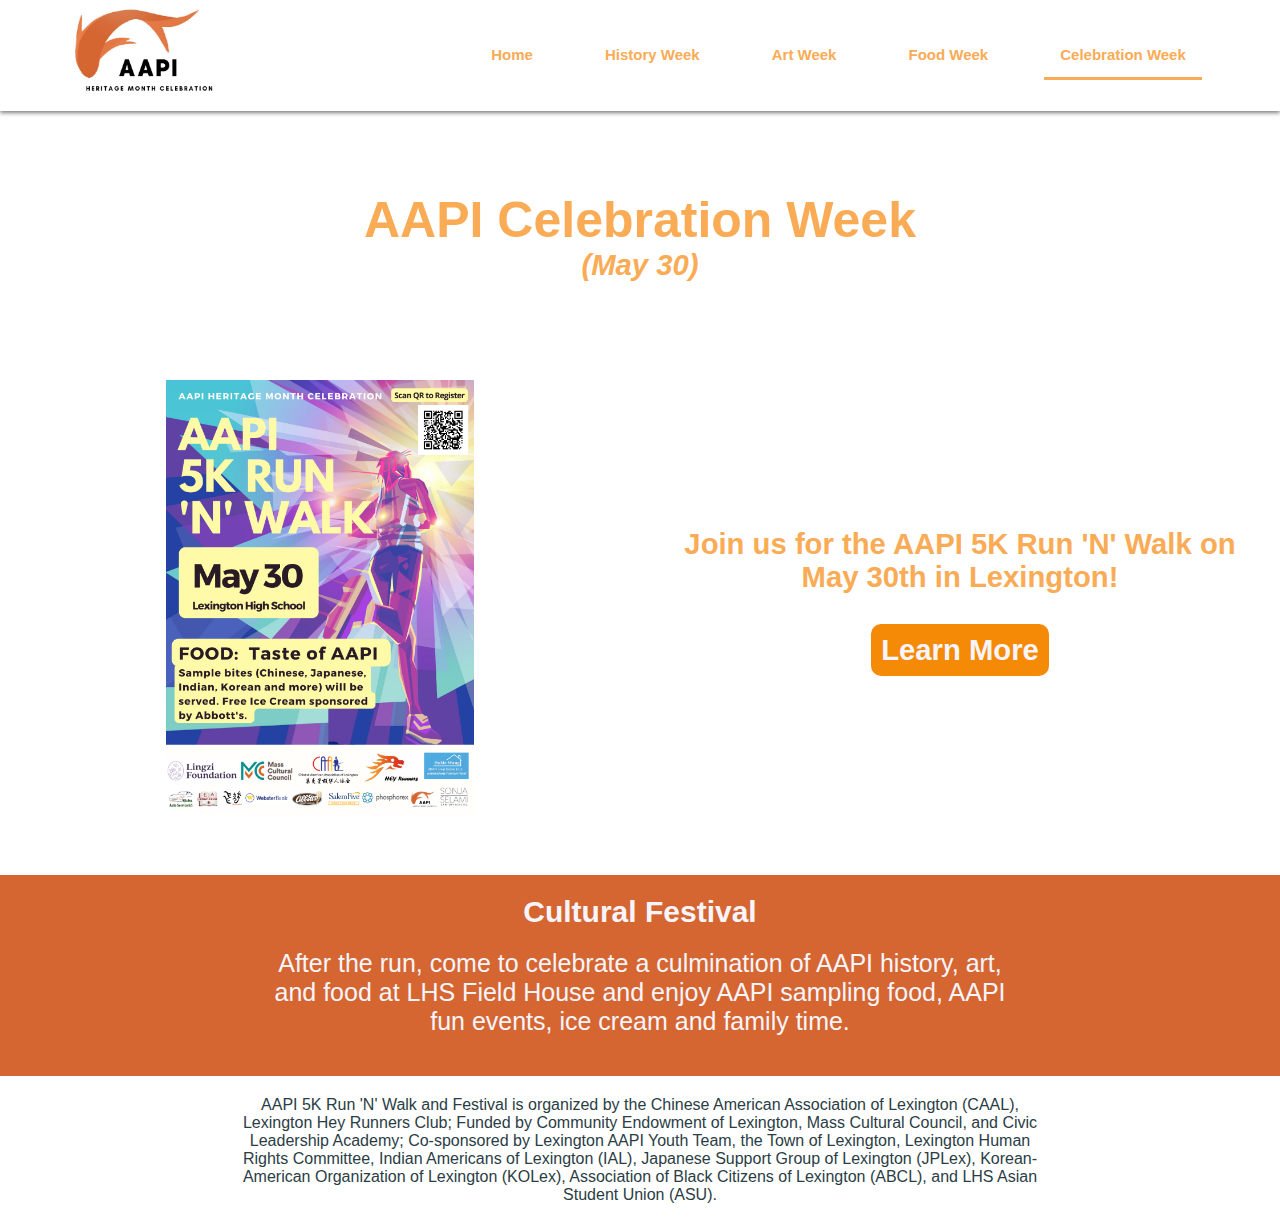
<file: celebration_week.html>
<!DOCTYPE html>
<html lang="en">
<head>
    <meta charset="UTF-8" />
    <meta http-equiv="X-UA-Compatible" content="IE=edge" />
    <meta name="viewport" content="width=device-width, initial-scale=1.0" />
    <link href="//fonts.googleapis.com/css?family=Lato:400,300,300italic,700,400italic,700italic&amp;subset=latin,latin-ext" rel="stylesheet" type="text/css">
    <link rel="icon" type="image/png" sizes="16x16" href="images/favicon.ico">
    <link rel="manifest" href="/site.webmanifest">
    <link rel="stylesheet" href="css/navbar.css" />
    <link rel="stylesheet" href="css/celebration.css">
    <link rel="stylesheet" href="css/root.css" />
    <title>AAPI Lexington Heritage</title>
</head>
<body>
    <!-- Navbar -->
    <div class="navbar_wrapper">
        <header class="navbar">
            <h3 class="navbar_title"><a href="index.html"><img src="images/logo.png" class="logo"></a></h3>
            <nav>
                <div class="mobile_icon container" onclick="openMobileMenu(this)">
                    <div class="bar1"></div>
                    <div class="bar2"></div>
                    <div class="bar3"></div>
                </div>
                
                <aside id="mobile_menu">
                    <div class="icon change" onclick="closeMobileMenu(this)">
                        <div class="bar1"></div>
                        <div class="bar2"></div>
                        <div class="bar3"></div>
                    </div>
                    <div class="mobile_wrapper">
                        <li class="navbar_item navbar_link mobile_navbar_link">
                            <a href="index.html">Home</a>
                        </li>
                        <li class="navbar_item navbar_link mobile_navbar_link">
                            <a href="history_week.html">History Week</a>
                        </li>
                        <li class="navbar_item navbar_link mobile_navbar_link">
                            <a href="art_week.html">Art Week</a>
                        </li>
                        <li class="navbar_item navbar_link mobile_navbar_link">
                            <a href="food_week.html">Food Week</a>
                        </li>
                        <li class="active navbar_item navbar_link mobile_navbar_link">
                            <a href="celebration_week.html">Celebration Week</a>
                        </li>
                </div>
                </aside>

                <ul class="navbar_links_list">
                    <li class="navbar_item navbar_link">
                        <a href="index.html">Home</a>
                    </li>
                    <li class="navbar_item navbar_link">
                        <a href="history_week.html">History Week</a>
                    </li>
                    <li class="navbar_item navbar_link">
                        <a href="art_week.html">Art Week</a>
                    </li>
                    <li class="navbar_item navbar_link">
                        <a href="food_week.html">Food Week</a>
                    </li>
                    <li class="active navbar_item navbar_link">
                        <a href="celebration_week.html">Celebration Week</a>
                    </li>
                </ul> 
            </nav>
        </header>
    </div>

    <!-- Title -->
    <div class = "bigger_wrapper">
        <div class="celebration_description_wrapper wrapper">
            <div class = "opacity_wrapper wrapper wrapper">
            <h1 class="blurb">
                AAPI Celebration Week
            </h1>
            <h3 class="blurb">
                <i>(May 30)</i>
            </h3>
            
        </div>
    </div>

    <!-- Image links -->
    <div class="">
        <a href="" class="">
            <img />
        </a>
        <a href="" class="">
            <img />
        </a>
        <a href="" class="">
            <img />
        </a>
        <a href="" class="">
            <img />
        </a>
    </div>
   
    <!-- Row 1 -->
    <div class="row_2">
        <div class="image_description_wrapper wrapper">
            <div class = "photo_wrapper wrapper wrapper">
                <img src = "images/Celebration_Page/5K run flyer.png" class="flyer">
            </div>
        </div>
        <div class="image_description_wrapper wrapper">
            <h3 class="blurb wrapper">
                Join us for the AAPI 5K Run 'N' Walk on May 30th in Lexington!
            </h3>
            <h3 class="register">
                <a class="learn_more socials" href="https://runsignup.com/Race/MA/Lexington/AAPI5kRunnWalkLexington">
                    Learn More
                </a>
            </h3>
        </div>
    </div>

    <!-- Row 2 -->
    <div class="cultural_wrapper wrapper">
        <h2 class="cultural_title blurb">
            Cultural Festival
        </h2>
        <p class="festival_description wrapper blurb">
            After the run, come to celebrate a culmination of AAPI history, art, and 
            food at LHS Field House and enjoy AAPI sampling food, AAPI fun events, ice cream and family time.
        </p>
    </div>

    <!-- Footer -->
    <div class="wrapper">
        <p class="sponsor_description blurb">
            AAPI 5K Run 'N' Walk and Festival is organized by the Chinese American Association of Lexington (CAAL),  
            Lexington Hey Runners Club; Funded by Community Endowment of Lexington, Mass Cultural Council, 
            and Civic Leadership Academy; Co-sponsored by Lexington AAPI Youth Team, the Town of Lexington, 
            Lexington Human Rights Committee, Indian Americans of Lexington (IAL), Japanese Support Group of Lexington (JPLex), 
            Korean-American Organization of Lexington (KOLex), Association of Black Citizens of Lexington (ABCL), and LHS Asian Student Union (ASU).
        </p>
    </div>
    <p hidden>
        <script type="text/javascript" id="clustrmaps" src="//clustrmaps.com/map_v2.js?d=5m720Sv1Zh-HLRKKQpik4gZkCFPe6Sa7ff13-BRKMBs&cl=ffffff&w=a"></script>
    </p>
</body>
<script>
    function openMobileMenu(x) {
        document.getElementById("mobile_menu").style.opacity = 100;
        document.getElementById("mobile_menu").style.top = 0;
    }

    function closeMobileMenu(x) {
        document.getElementById("mobile_menu").style.opacity = 0;
        document.getElementById("mobile_menu").style.top = "-100%";
    }
</script>
</html>
</file>
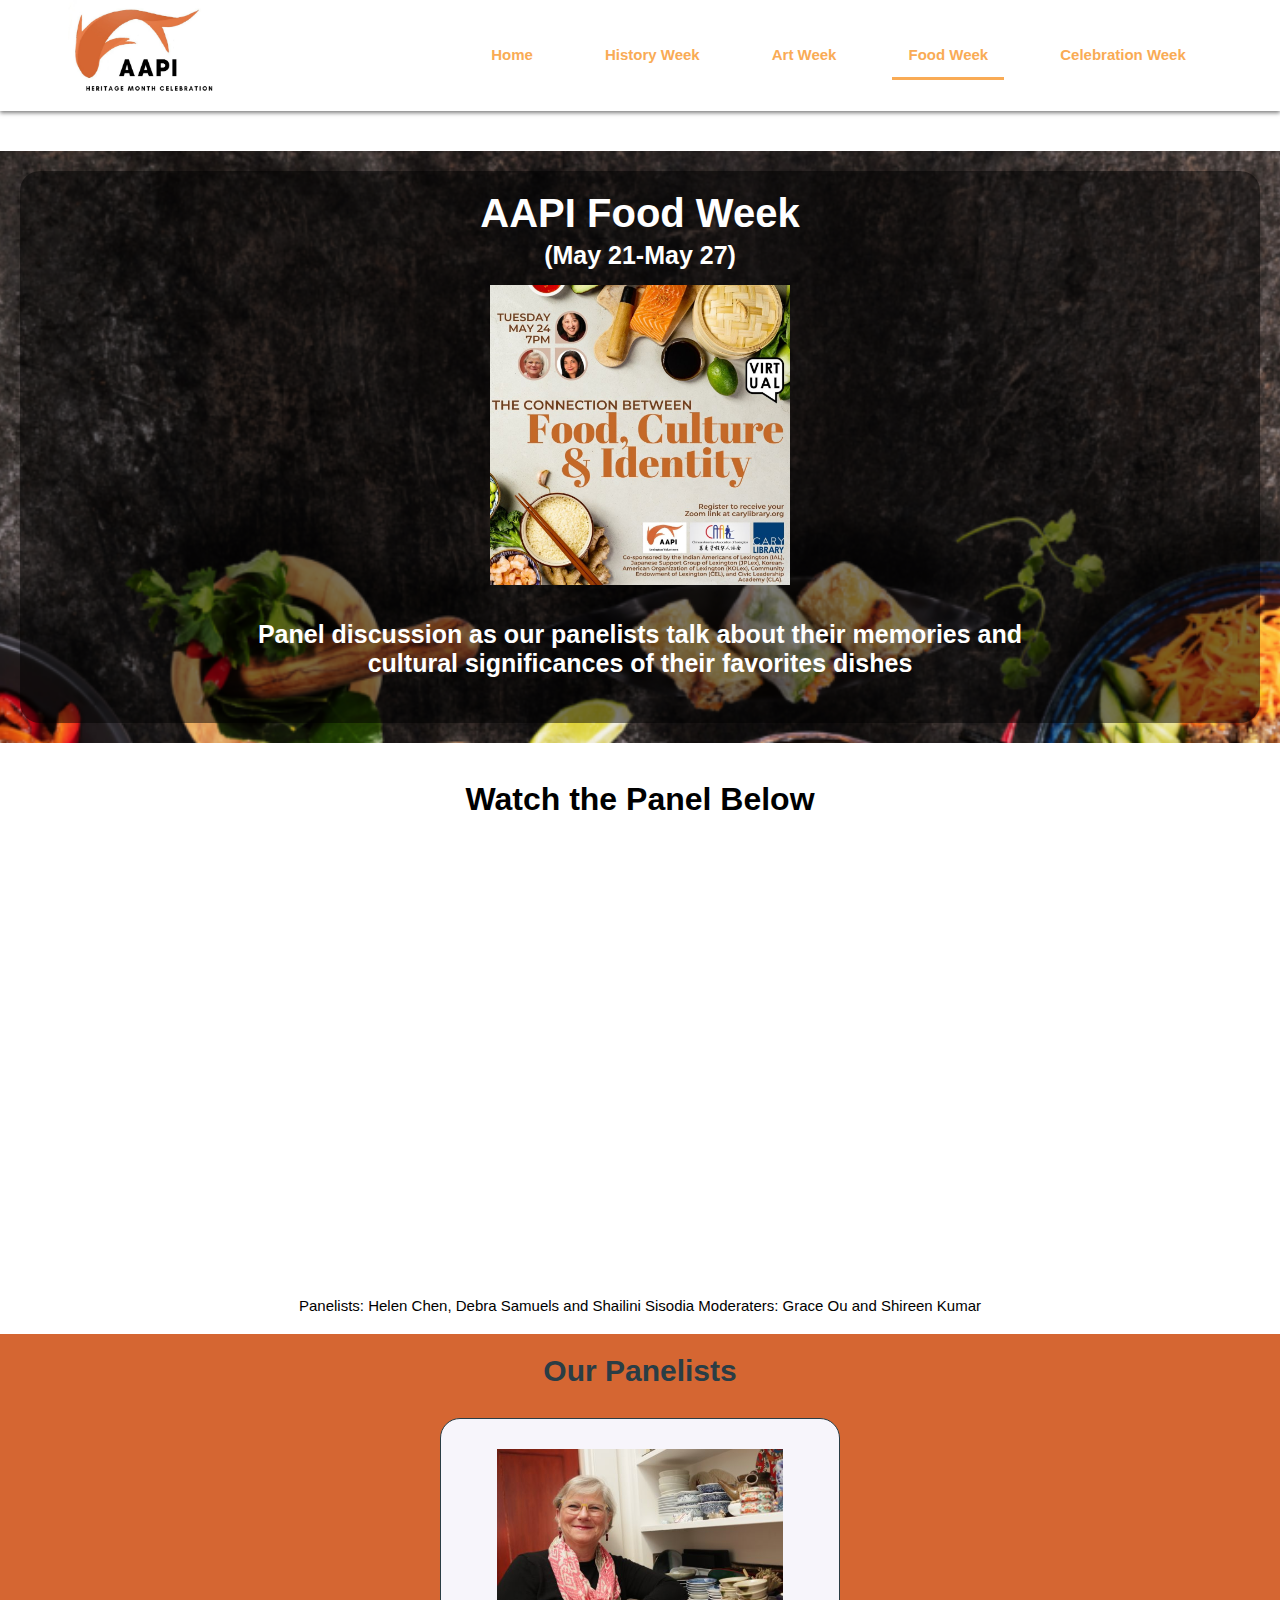
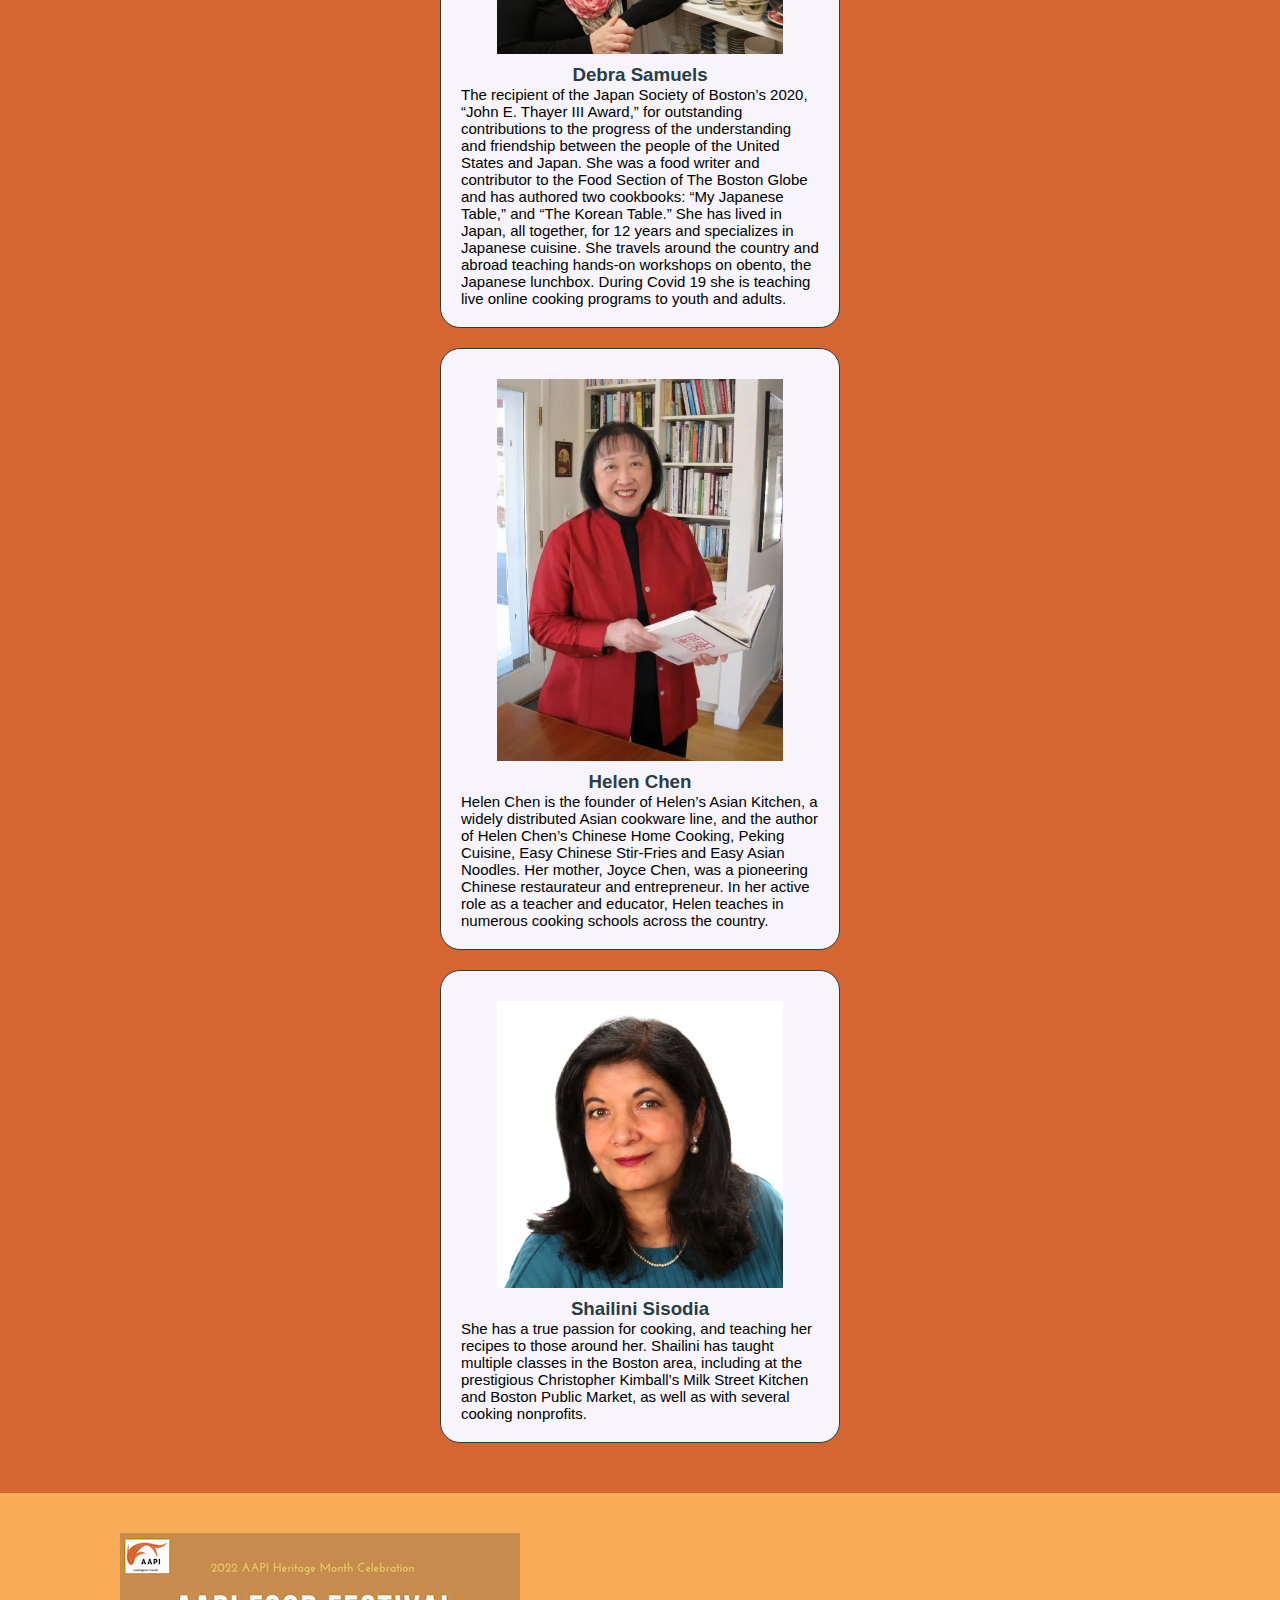
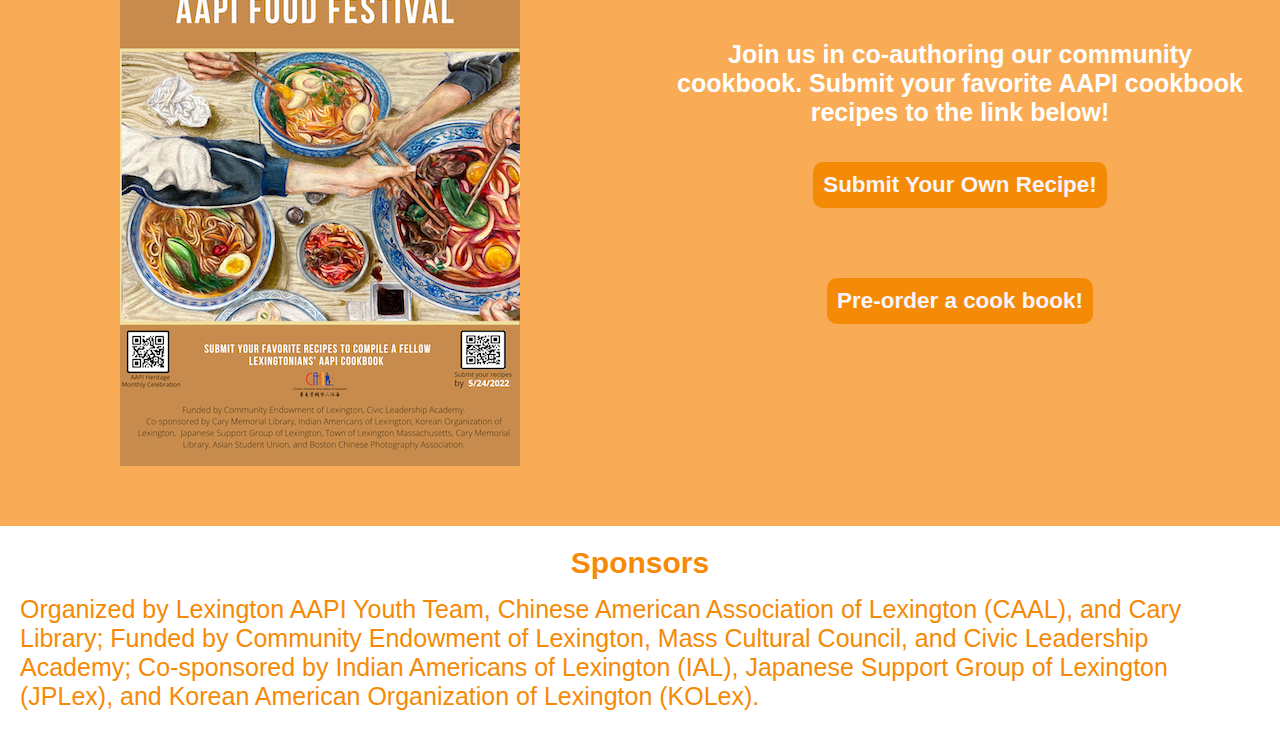
<file: food_week.html>
<!DOCTYPE html>
<html lang="en">
<head>
    <meta charset="UTF-8" />
    <meta http-equiv="X-UA-Compatible" content="IE=edge" />
    <meta name="viewport" content="width=device-width, initial-scale=1.0" />
    <link href="//fonts.googleapis.com/css?family=Lato:400,300,300italic,700,400italic,700italic&amp;subset=latin,latin-ext" rel="stylesheet" type="text/css">
    <link rel="icon" type="image/png" sizes="16x16" href="images/favicon.ico">
    <link rel="manifest" href="/site.webmanifest">
    <link rel="stylesheet" href="css/navbar.css" />
    <link rel="stylesheet" href="css/history.css" />
    <link rel="stylesheet" href="css/food.css" />
    <link rel="stylesheet" href="css/root.css" />
    <title>AAPI Lexington Heritage</title>
</head>
<body>
    <!-- Navbar -->
    <div class="navbar_wrapper">
        <header class="navbar">
            <h3 class="navbar_title"><a href="index.html"><img src="images/logo.png" class="logo"></a></h3>
            <nav>
                <div class="mobile_icon container" onclick="openMobileMenu(this)">
                    <div class="bar1"></div>
                    <div class="bar2"></div>
                    <div class="bar3"></div>
                </div>
                
                <aside id="mobile_menu">
                    <div class="icon change" onclick="closeMobileMenu(this)">
                        <div class="bar1"></div>
                        <div class="bar2"></div>
                        <div class="bar3"></div>
                    </div>
                    <div class="mobile_wrapper">
                        <li class="navbar_item navbar_link mobile_navbar_link">
                            <a href="index.html">Home</a>
                        </li>
                        <li class="navbar_item navbar_link mobile_navbar_link">
                            <a href="history_week.html">History Week</a>
                        </li>
                        <li class="navbar_item navbar_link mobile_navbar_link">
                            <a href="art_week.html">Art Week</a>
                        </li>
                        <li class="active navbar_item navbar_link mobile_navbar_link">
                            <a href="food_week.html">Food Week</a>
                        </li>
                        <li class="navbar_item navbar_link mobile_navbar_link">
                            <a href="celebration_week.html">Celebration Week</a>
                        </li>
                    </div>
                </aside>

                <ul class="navbar_links_list">
                    <li class="navbar_item navbar_link">
                        <a href="index.html">Home</a>
                    </li>
                    <li class="navbar_item navbar_link">
                        <a href="history_week.html">History Week</a>
                    </li>
                    <li class="navbar_item navbar_link">
                        <a href="art_week.html">Art Week</a>
                    </li>
                    <li class="active navbar_item navbar_link">
                        <a href="food_week.html">Food Week</a>
                    </li>
                    <li class="navbar_item navbar_link">
                        <a href="celebration_week.html">Celebration Week</a>
                    </li>
                </ul> 
            </nav>
        </header>
    </div>

    <div class="flex">
        <!-- Row 1 -->
        <div class="food_description_wrapper wrapper">
            <div class = "opacity_wrapper wrapper">
                <h1 class="header food_week_header">
                    AAPI Food Week
                </h1>
                <h2 class="blurb">
                    (May 21-May 27)
                </h2>
                <img src="images/Food_Page/IG wCarylogo.jpg" class="panelist_width" />
                <div class = "wrapper">
                    <h3 class="blurb">
                        Panel discussion as our panelists talk about their memories and cultural significances of their favorites dishes
                    </h3>
                </div>
            </div>
        </div>
           
        <!-- YouTube Display -->
        <div class="panel_discussion_wrapper">
            <br />
            <h1 class="header">Watch the Panel Below</h1>
            <br />
            <iframe frameborder="0" scrolling="no" marginheight="0" marginwidth="0"width="788.54" height="443" type="text/html" src="https://www.youtube.com/embed/mfMKS_Npph4?autoplay=0&fs=0&iv_load_policy=3&showinfo=0&rel=0&cc_load_policy=0&start=0&end=0&origin=https://youtubeembedcode.com"><div><small><a href="https://youtubeembedcode.com/pl/">youtubeembedcode.com/pl/</a></small></div><div><small><a href="https://swedencasino.org/">https://swedencasino.org</a></small></div><div><small><a href="https://youtubeembedcode.com/de/">youtubeembedcode de</a></small></div><div><small><a href="https://casinokortspel.net/">https://casinokortspel.net</a></small></div><div><small><a href="https://youtubeembedcode.com/de/">youtubeembedcode.com/de/</a></small></div><div><small><a href="https://casinoappen.se/">https://casinoappen.se</a></small></div></iframe>
            <br />
            <p class="panelist_description">Panelists: Helen Chen, Debra Samuels and Shailini Sisodia Moderaters: Grace Ou and Shireen Kumar</p>
        </div>

        <!-- Row 2 -->
        <div class="panel_wrapper" id="panel">
            <h2 class="panelist_header">
                Our Panelists
            </h2>

            <div class="panelist_wrapper">
                <div class="panelist">
                    <img src="images/Food_Page/Deb_headshot_pro-550x394.jpg" class="panelist_width" />
                    <h3 class="panelist_name">Debra Samuels</h3>
                    <p class="panelist_description">
                        The recipient of the Japan Society of Boston’s 2020, “John E. Thayer III Award,” 
                        for outstanding contributions to the progress of the understanding and friendship between the people of the United States and Japan. 
                        She was a food writer and contributor to the Food Section of The Boston Globe and has authored two cookbooks: “My Japanese Table,” 
                        and “The Korean Table.”  She has lived in Japan, all together, for 12 years and specializes in Japanese cuisine. 
                        She travels around the country and abroad teaching hands-on workshops on obento, the Japanese lunchbox. 
                        During Covid 19 she is teaching live online cooking programs to youth and adults.
                    </p>
                </div>
                <div class="panelist">
                    <img src="images/Food_Page/Helen Chen Image.webp" class="panelist_width" />
                    <h3 class="panelist_name">Helen Chen</h3>
                    <p class="panelist_description">
                        Helen Chen is the founder of Helen’s Asian Kitchen, a widely distributed Asian cookware line, and the author of Helen Chen’s Chinese Home Cooking, 
                        Peking Cuisine, Easy Chinese Stir-Fries and Easy Asian Noodles. Her mother, Joyce Chen, was a pioneering Chinese restaurateur and entrepreneur. 
                        In her active role as a teacher and educator, Helen teaches in numerous cooking schools across the country.
                    </p>
                </div>
                <div class="panelist">
                    <img src="images/Food_Page/bio pic.jpg" class="panelist_width" />
                    <h3 class="panelist_name">Shailini Sisodia</h3>
                    <p class="panelist_description">
                        She has a true passion for cooking, and teaching her recipes to those around her. 
                        Shailini has taught multiple classes in the Boston area, including at the prestigious Christopher Kimball’s Milk Street Kitchen and Boston Public Market, 
                        as well as with several cooking nonprofits.
                    </p>
                </div>
            </div>
        </div>

        <!-- Row 3 -->
        <div class="row_2" id="cookbook">
            <div class="image_description_wrapper wrapper">
                <div class = "photo_wrapper wrapper">
                    <img src = "images/AAPI Food Festival flyer (Final).png" class="width_img" />
                </div>
            </div>
            <div class="image_description_wrapper wrapper">
                <h3 class="blurb">
                    Join us in co-authoring our community cookbook. Submit your favorite AAPI cookbook recipes to the link below!
                </h3>
                <h3 class="call"><a class="learn_more socials" href="https://docs.google.com/forms/d/e/1FAIpQLSfIjMsnLUD9VWaIxmyUAK4X1cnJ4Q0jxMH7tG_Xt68oHRUHMA/viewform" target="__blank">Submit Your Own Recipe!</a></h3>
                <h3 class="call"><a class="learn_more socials" href="https://docs.google.com/forms/d/1U6f-NLKcnJlEPJoqD1VjrNS72T7ezinOfznDK3fjeoQ/viewform" target="__blank">Pre-order a cook book!</a></h3>
            </div>
        </div>
    </div>

    <!-- Row 4 -->
    <div class="sponsor_wrapper">
        <h2 class="sponsor_title">Sponsors</h2>
        <p class="sponsor_description">
            Organized by Lexington AAPI Youth Team, Chinese American Association of Lexington (CAAL), and Cary Library; 
            Funded by Community Endowment of Lexington, Mass Cultural Council, and Civic Leadership Academy; Co-sponsored by Indian Americans of Lexington (IAL), 
            Japanese Support Group of Lexington  (JPLex), and  Korean American Organization of Lexington (KOLex).
        </p>
    </div>

    <p hidden>
        <script type="text/javascript" id="clustrmaps" src="//clustrmaps.com/map_v2.js?d=5m720Sv1Zh-HLRKKQpik4gZkCFPe6Sa7ff13-BRKMBs&cl=ffffff&w=a"></script>
    </p>
</body>
<script type='text/javascript' src='navigation.js'></script>
</html>
</file>
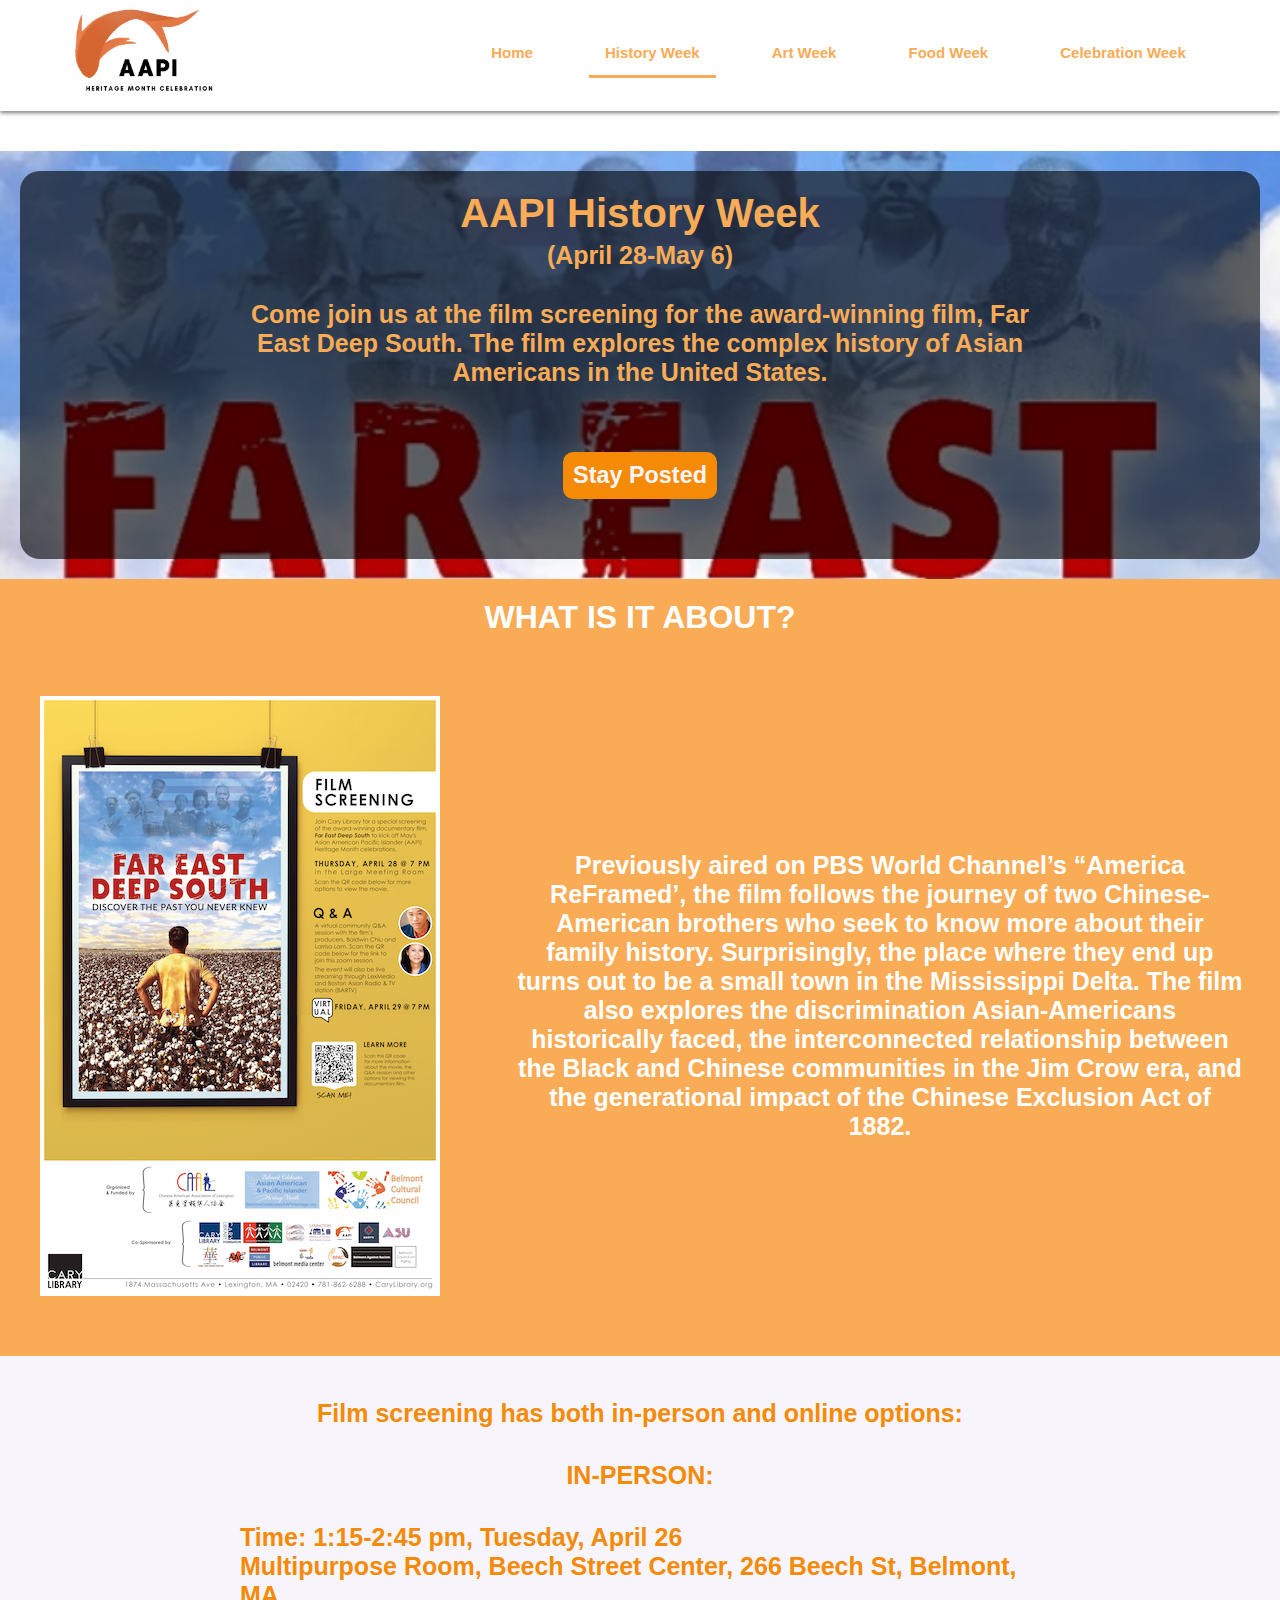
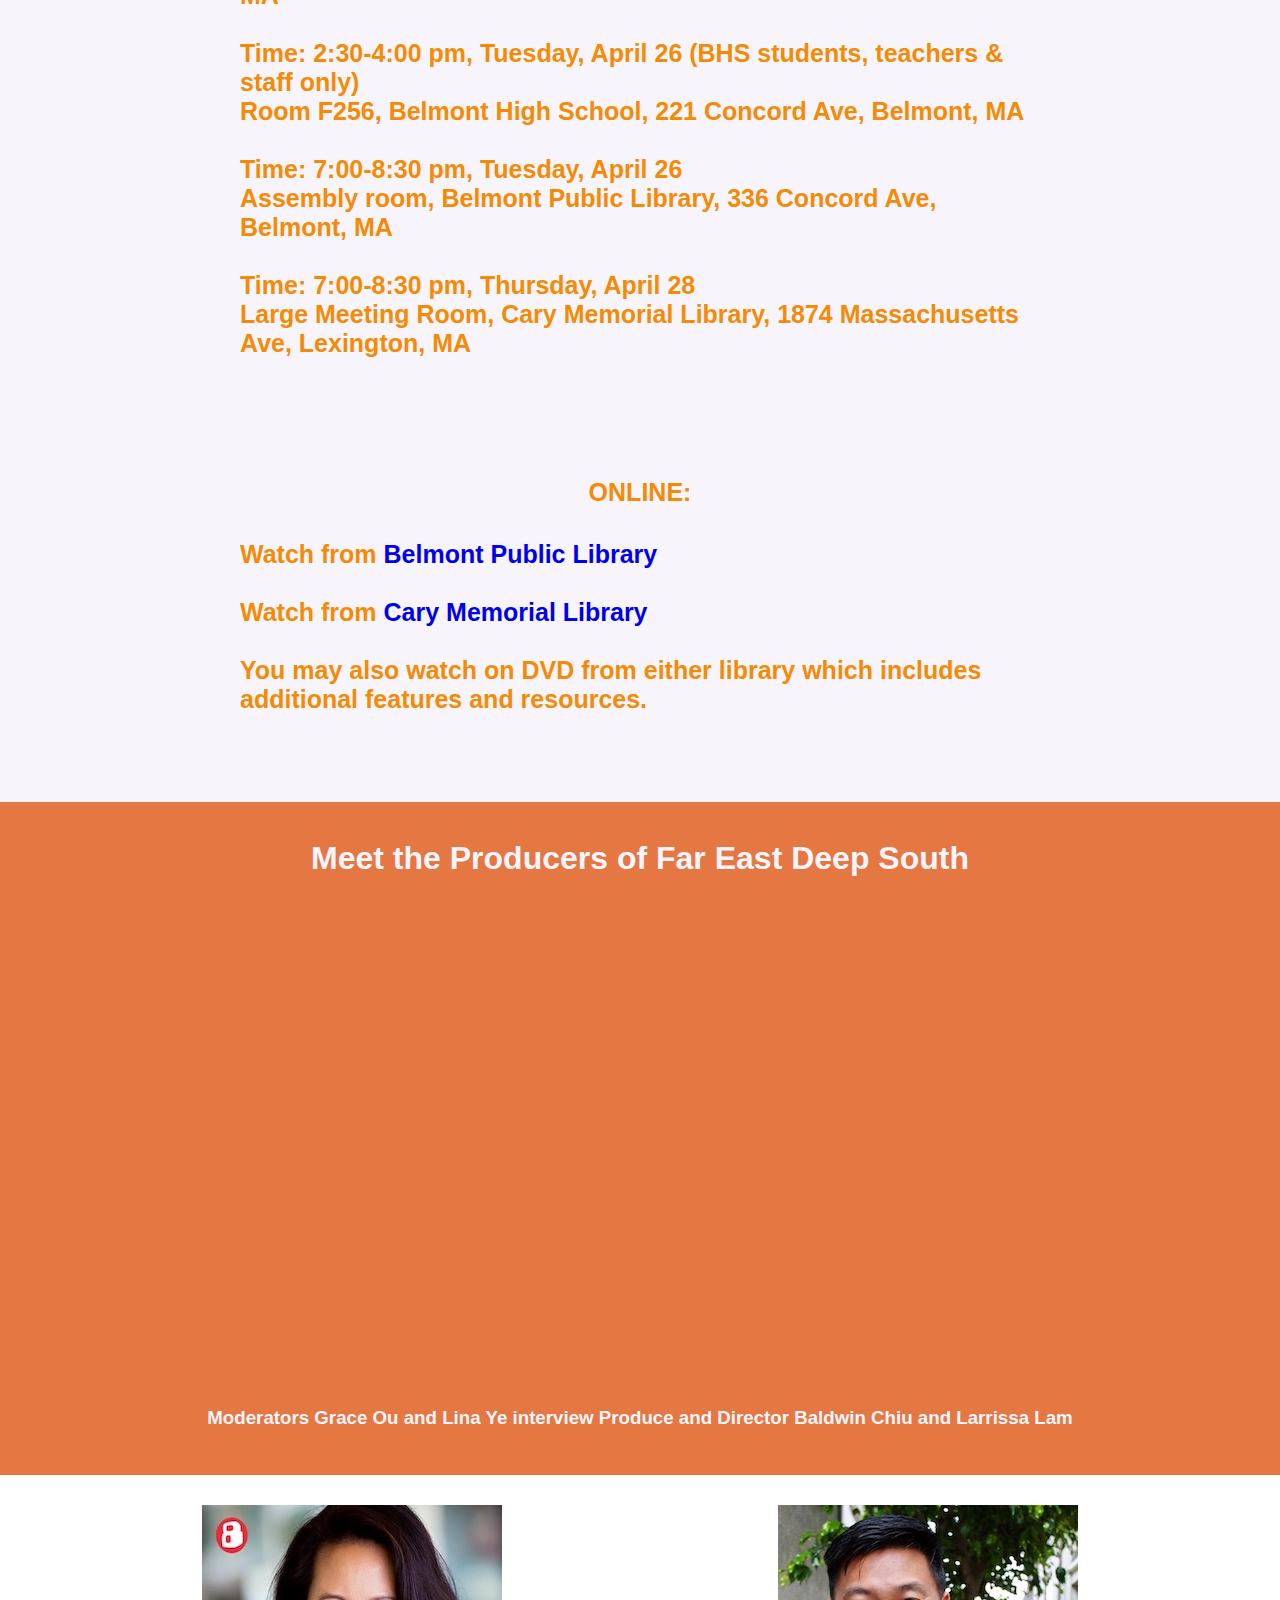
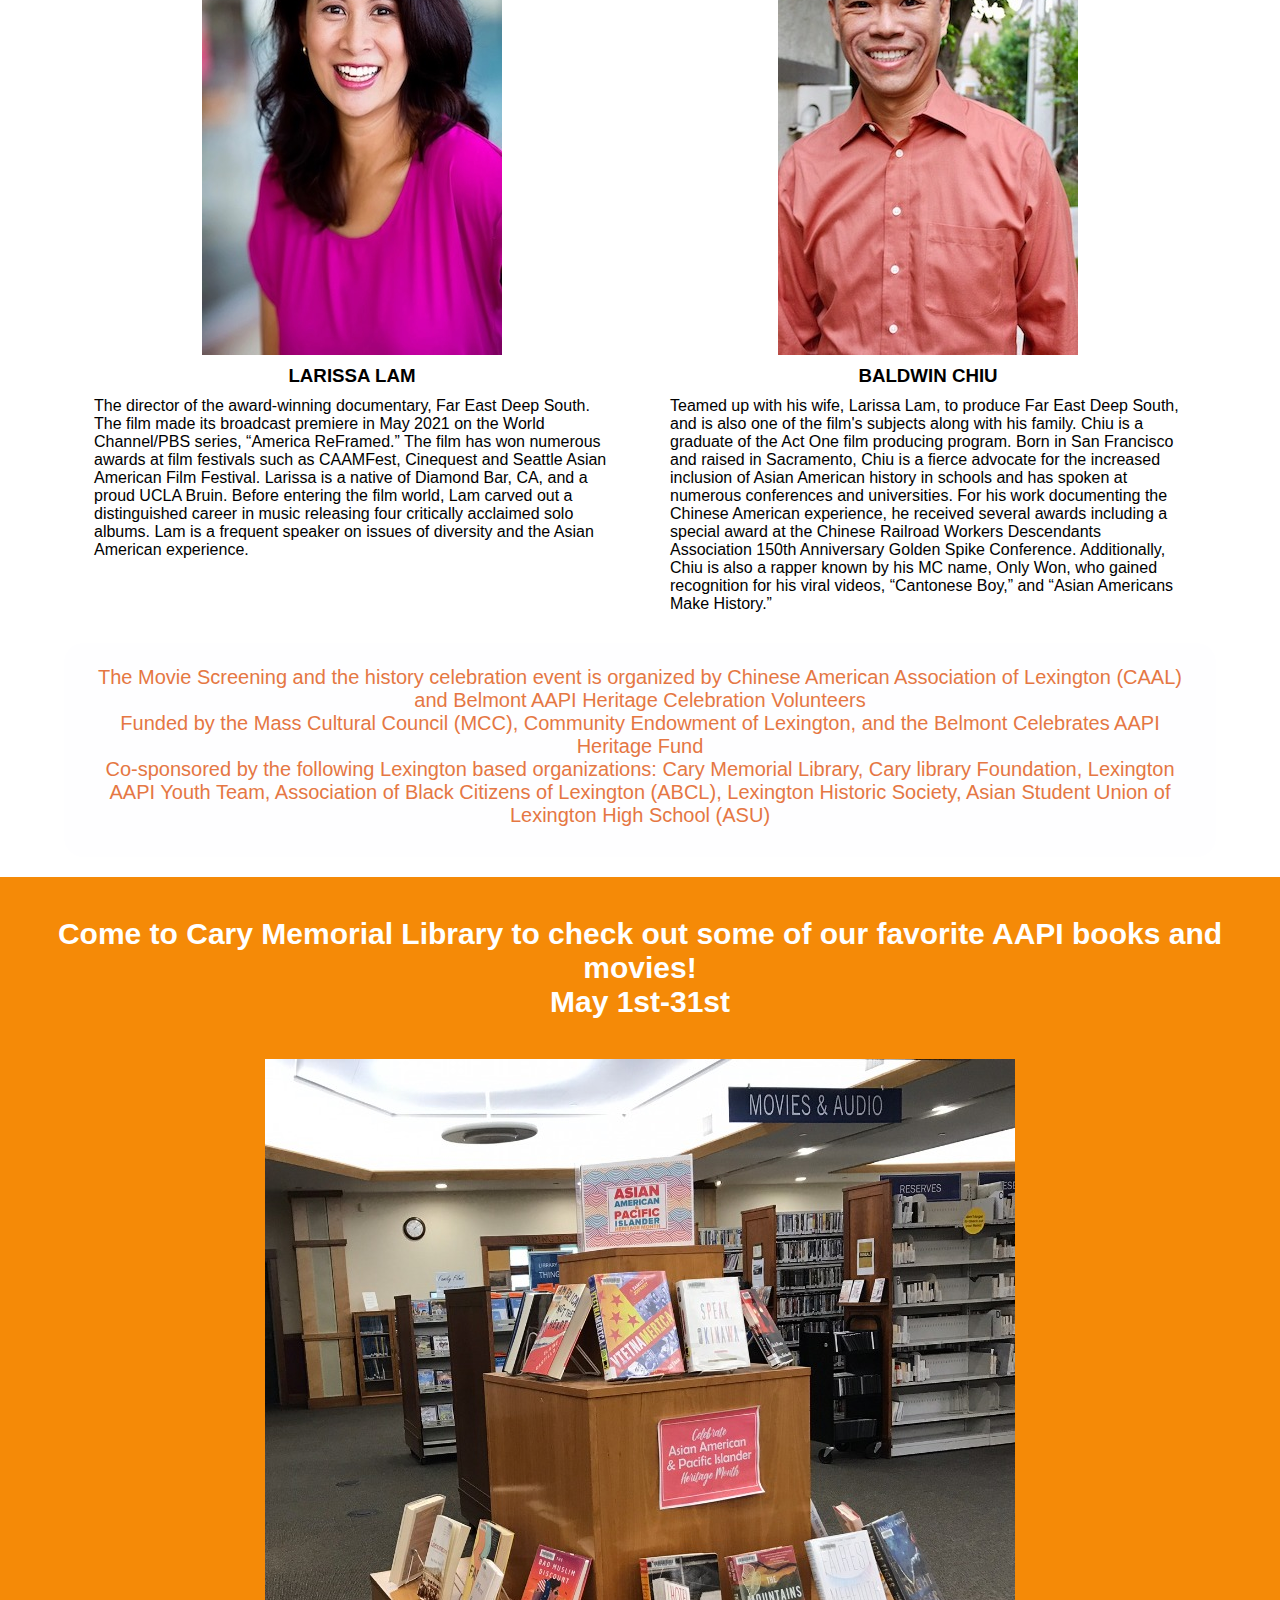
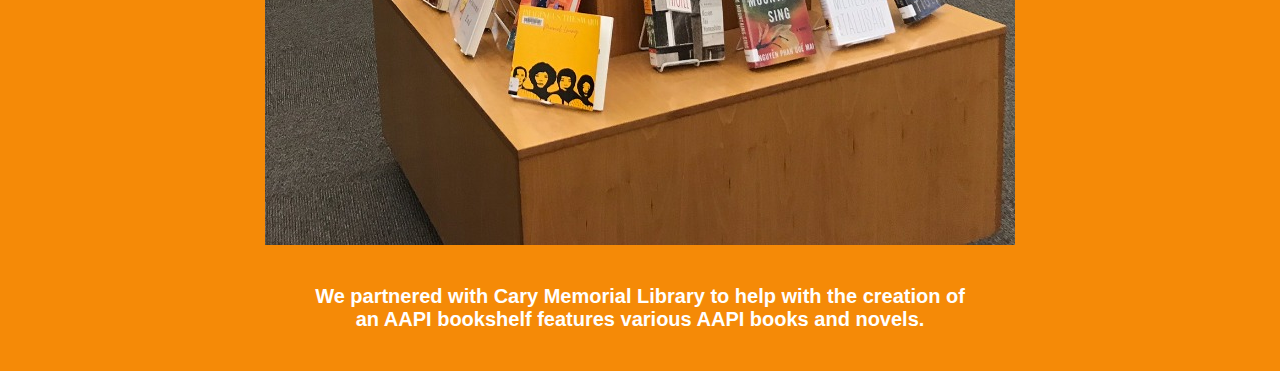
<file: history_week.html>
<!DOCTYPE html>
<html lang="en">
<head>
    <meta charset="UTF-8" />
    <meta http-equiv="X-UA-Compatible" content="IE=edge" />
    <meta name="viewport" content="width=device-width, initial-scale=1.0" />
    <link href="//fonts.googleapis.com/css?family=Lato:400,300,300italic,700,400italic,700italic&amp;subset=latin,latin-ext" rel="stylesheet" type="text/css">
    <link rel="icon" type="image/png" sizes="16x16" href="images/favicon.ico">
    <link rel="manifest" href="/site.webmanifest">
    <link rel="stylesheet" href="css/navbar.css" />
    <link rel="stylesheet" href="css/history.css" />
    <link rel="stylesheet" href="css/interview.css" />
    <link rel="stylesheet" href="css/root.css" />
    <title>AAPI Lexington Heritage</title>
</head>
<body>
    <!-- Navbar -->
    <div class="navbar_wrapper">
        <header class="navbar">
            <h3 class="navbar_title"><a href="index.html"><img src="images/logo.png" class="logo" /></a></h3>
            <nav>
                <div class="mobile_icon container" onclick="openMobileMenu(this)">
                    <div class="bar1"></div>
                    <div class="bar2"></div>
                    <div class="bar3"></div>
                </div>
                
                <aside id="mobile_menu">
                    <div class="icon change" onclick="closeMobileMenu(this)">
                        <div class="bar1"></div>
                        <div class="bar2"></div>
                        <div class="bar3"></div>
                    </div>
                    <div class="mobile_wrapper">
                        <li class="navbar_item navbar_link mobile_navbar_link">
                            <a href="index.html">Home</a>
                        </li>
                        <li class="active navbar_item navbar_link mobile_navbar_link">
                            <a href="history_week.html">History Week</a>
                        </li>
                        <li class="navbar_item navbar_link mobile_navbar_link">
                            <a href="art_week.html">Art Week</a>
                        </li>
                        <li class="navbar_item navbar_link mobile_navbar_link">
                            <a href="food_week.html">Food Week</a>
                        </li>
                        <li class="navbar_item navbar_link mobile_navbar_link">
                            <a href="celebration_week.html">Celebration Week</a>
                        </li><!--
                        <li class="navbar_item navbar_link mobile_navbar_link">
                            <a href="about_us.html">About Us</a>
                        </li> 
                        -->
                </div>
                </aside>

                <ul class="navbar_links_list">
                    <li class="navbar_item navbar_link">
                        <a href="index.html">Home</a>
                    </li>
                    <li class="active navbar_item navbar_link">
                        <div class="dropdown">
                            <a href="history_week.html">History Week</a>
                            <div class="dropdown-content">
                                <a onclick="scrollMovie()">Movie screening</a>
                                <a onclick="scrollHistoryBook()">History Book Shelf</a>
                            </div>
                        </div>
                    </li>
                    <li class="navbar_item navbar_link">
                        <a href="art_week.html">Art Week</a>
                    </li>
                    <li class="navbar_item navbar_link">
                        <a href="food_week.html">Food Week</a>
                    </li>
                    <li class="navbar_item navbar_link">
                        <a href="celebration_week.html">Celebration Week</a>
                    </li>
                    <!--
                    <li class="navbar_item navbar_link">
                        <a href="about_us.html">About Us</a>
                    </li>  
                    -->                  
                </ul> 
            </nav>
        </header>
    </div>

    <!-- Row 1 -->
    <div class="flex">
        <div class="history_description_wrapper wrapper">
            <div class = "opacity_wrapper wrapper">
                <h1 class="orange">
                    AAPI History Week
                </h1>
                <h2 class="blurb">
                    (April 28-May 6)
                </h2>
                <div class = "wrapper">

                    <h3 class="blurb">
                        Come join us at the film screening for the award-winning film, Far East Deep South. The film explores the complex history of Asian Americans in the United States.
                    </h3>
                </div>
                <div class="call">
                    
                    <div class="learn_more socials">
                        <h3><a href="https://www.facebook.com/FarEastDeepSouth" target="__blank">Stay Posted</a></h3>
                    </div>
                </div>
            </div>
        </div>

        <!-- Row 2 -->
        <div class="movie_about" id="movie">
            <h1 class="about_blurb">
                WHAT IS IT ABOUT?
            </h1>
        </div>

        <div class="row_2">
            
            <div class="image_description_wrapper wrapper">
                <div class = "photo_wrapper wrapper">
                    <img src = "images/film.png" class="width_img">
                </div>
            </div>
            <div class="image_description_wrapper wrapper">
                <h3 class = "movie_blurb blurb padding">
                    Previously aired on PBS World Channel’s “America ReFramed’, 
                    the film follows the journey of two Chinese-American brothers who seek to know more about their family history. 
                    Surprisingly, the place where they end up turns out to be a small town in the Mississippi Delta. 
                    The film also explores the discrimination Asian-Americans historically faced, 
                    the interconnected relationship between the Black and Chinese communities in the Jim Crow era, 
                    and the generational impact of the Chinese Exclusion Act of 1882.
                </h3>
                </div> 
            </div>
            
        </div>
    </div>
        <!-- Row 3 -->
        <div class="summary_description_wrapper wrapper">
            <br />
            <h2 class="description history_blurb blurb">
                Film screening has both in-person and online options:
            </h2>
            <br />
            <h2 class="description history_blurb blurb">
                IN-PERSON:
            </h2>
            <br />
            <h3 class="description history_blurb blurb">
                <p>
                    Time: 1:15-2:45 pm, Tuesday, April 26
                </p>
                <p>
                    Multipurpose Room, Beech Street Center, 266 Beech St, Belmont, MA
                </p>
                <br />
                <p>
                    Time: 2:30-4:00 pm, Tuesday, April 26 (BHS students, teachers & staff only)
                </p>
                <p>
                    Room F256, Belmont High School, 221 Concord Ave, Belmont, MA
                </p>
                <br />
                <p>
                    Time: 7:00-8:30 pm, Tuesday, April 26
                </p>
                <p>
                    Assembly room, Belmont Public Library, 336 Concord Ave, Belmont, MA
                </p>
                <br />
                <p>
                    Time: 7:00-8:30 pm, Thursday, April 28
                </p>
                <p>
                    Large Meeting Room, Cary Memorial Library, 1874 Massachusetts Ave, Lexington, MA
                </p>
                <br />
                <br />
                <br />
            </h3>
            <br />
            <h2 class="description history_blurb blurb">
                ONLINE:
            </h2>
            <br />
            <h3 class="description history_blurb blurb">
                <p>
                    Watch from <a href="https://belmontpl.kanopy.com/video/far-east-deep-south">Belmont Public Library</a>
                </p>
                <br />
                <p>
                    Watch from <a href="https://carylibrary.kanopy.com/video/far-east-deep-south">Cary Memorial Library</a>
                </p>
                <br />
                <p>
                    You may also watch on DVD from either library which includes additional features and resources.
                </p>
                <br />
                <br />
            </h3>
        </div>
    </div>

    <div class="interview_wrapper">
        <br />
        <h1 class="header producer_title">
            Meet the Producers of Far East Deep South 
        </h1>
        <iframe class="youtube_video" frameborder="0" scrolling="no" marginheight="0" marginwidth="0" type="text/html" src="https://www.youtube.com/embed/QEMfSQAqFH4?autoplay=0&fs=1&iv_load_policy=3&showinfo=0&rel=0&cc_load_policy=0&start=0&end=0&origin=https://youtubeembedcode.com"><div><small><a href="https://youtubeembedcode.com/nl/">youtubeembedcode nl</a></small></div><div><small><a href="https://casinokortspel.com/">https://casinokortspel.com</a></small></div><div><small><a href="https://youtubeembedcode.com/es/">youtubeembedcode es</a></small></div><div><small><a href="https://sverigescasinosida.com/">https://sverigescasinosida.com</a></small></div><div><small><a href="https://youtubeembedcode.com/es/">youtubeembedcode es</a></small></div><div><small><a href="https://swedencasino.org/">https://swedencasino.org</a></small></div></iframe>
        <h3 class="procuder_name"> 
            Moderators Grace Ou and Lina Ye interview Produce and Director Baldwin Chiu and Larrissa Lam
        </h3>

        <br />
        <br />

        <div class="producer_wrapper">
            <div class="producer prod_1">
                <img src = "images/Larissa.jpg" class="width_img" />
                <h3 class="procuder_name">LARISSA LAM</h3>
                <p>
                    The director of the award-winning documentary, Far East Deep South. 
                    The film made its broadcast premiere in May 2021 on the World Channel/PBS series, “America ReFramed.” 
                    The film has won numerous awards at film festivals such as CAAMFest, Cinequest and Seattle Asian American Film Festival. 
                    Larissa is a native of Diamond Bar, CA, and a proud UCLA Bruin. 
                    Before entering the film world, Lam carved out a distinguished career in music releasing four critically acclaimed solo albums. 
                    Lam is a frequent speaker on issues of diversity and the Asian American experience.
                </p>
            </div>
            <div class="producer prod_2">
                <img src = "images/Baldwin Chu Image.jpg" class="width_img"/>
                <h3 class="procuder_name">BALDWIN CHIU</h3>
                <p>
                    Teamed up with his wife, Larissa Lam, to produce Far East Deep South, and is also one of the film's subjects along with his family. 
                    Chiu is a graduate of the Act One film producing program. 
                    Born in San Francisco and raised in Sacramento, 
                    Chiu is a fierce advocate for the increased inclusion of Asian American history in schools and has spoken at numerous conferences and universities. 
                    For his work documenting the Chinese American experience, 
                    he received several awards including a special award at the Chinese Railroad Workers Descendants Association 150th Anniversary Golden Spike Conference. 
                    Additionally, Chiu is also a rapper known by his MC name, Only Won, who gained recognition for his viral videos, 
                    “Cantonese Boy,” and “Asian Americans Make History.”
                </p>
            </div>
            <p class="sponsor_description">
                <br />
                The Movie Screening and the history celebration event is organized by Chinese American Association of Lexington (CAAL) and Belmont AAPI Heritage Celebration Volunteers 
                <br />
                Funded by the Mass Cultural Council (MCC), Community Endowment of Lexington, and the Belmont Celebrates AAPI Heritage Fund
                <br />
                Co-sponsored by the following Lexington based organizations: Cary Memorial Library, Cary library Foundation, Lexington AAPI Youth Team, Association of Black Citizens of Lexington (ABCL), Lexington Historic Society, Asian Student Union of Lexington High School (ASU) 
            </p>
        </div>
    </div>

    <div class="panel_wrapper" id="history_book">
        <h2 class="books_movies_header">
            Come to Cary Memorial Library to check out some of our favorite AAPI books and movies! 
            <br />
            May 1st-31st
        </h2>
        <div class="image_description_wrapper wrapper">
            <div class = "photo_wrapper wrapper">
                <img src = "images/bookshelf.jpg" class="width_img" />
            </div>
        </div>
        <h3 class="books_movies_description">
            We partnered with Cary Memorial Library to help with the creation of
            <br /> 
            an AAPI bookshelf features various AAPI books and novels.
        </h3>
    </div>

    <p hidden>
        <script type="text/javascript" id="clustrmaps" src="//clustrmaps.com/map_v2.js?d=5m720Sv1Zh-HLRKKQpik4gZkCFPe6Sa7ff13-BRKMBs&cl=ffffff&w=a"></script>
    </p>
</body>
<script type='text/javascript' src='navigation.js'></script>
</html>
</file>
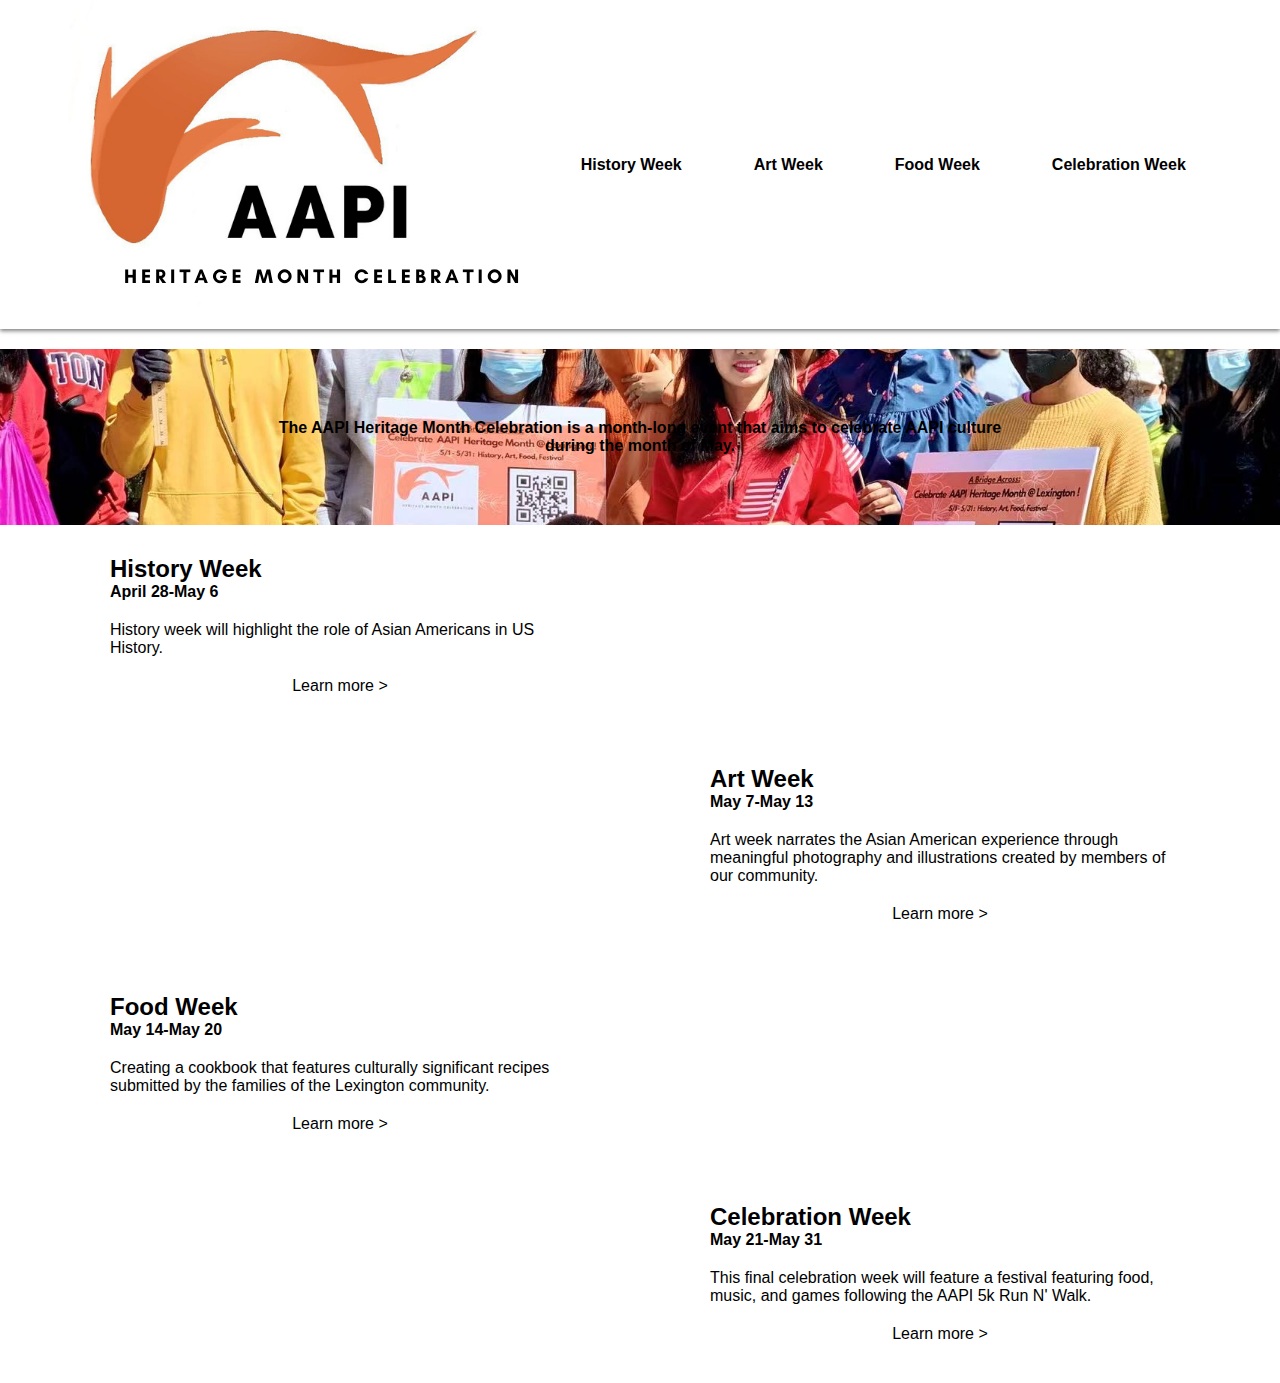
<file: home.html>
<!DOCTYPE html>
<html lang="en">
<head>
    <meta charset="UTF-8" />
    <meta http-equiv="X-UA-Compatible" content="IE=edge" />
    <meta name="viewport" content="width=device-width, initial-scale=1.0" />
    <link href="//fonts.googleapis.com/css?family=Lato:400,300,300italic,700,400italic,700italic&amp;subset=latin,latin-ext" rel="stylesheet" type="text/css">
    <link rel="icon" type="image/png" sizes="16x16" href="images/favicon.ico">
    <link rel="stylesheet" href="css/navbar.css" />
    <link rel="stylesheet" href="css/main.css" />
    <link rel="stylesheet" href="css/timeline.css" />
    <title>AAPI Lexington Heritage</title>
</head>
<body>
    <!-- Navbar -->
    <div class="navbar_wrapper">
        <header class="navbar">
            <h3 class="navbar_title"><a href="home.html"><img src="images/logo.png" class="logo"></a></h3>
            <nav>
                <div class="mobile_icon container" onclick="openMobileMenu(this)">
                    <div class="bar1"></div>
                    <div class="bar2"></div>
                    <div class="bar3"></div>
                </div>
                
                <aside id="mobile_menu">
                    <div class="icon change" onclick="closeMobileMenu(this)">
                        <div class="bar1"></div>
                        <div class="bar2"></div>
                        <div class="bar3"></div>
                    </div>
                    <div class="mobile_wrapper">
                        <li class="navbar_item navbar_link mobile_navbar_link">
                            <a href="history_week.html">History Week</a>
                        </li>
                        <li class="navbar_item navbar_link mobile_navbar_link">
                            <a href="#">Art Week</a>
                        </li>
                        <li class="navbar_item navbar_link mobile_navbar_link">
                            <a href="#">Food Week</a>
                        </li>
                        <li class="navbar_item navbar_link mobile_navbar_link">
                            <a href="#">Celebration Week</a>
                        </li>
                </div>
                </aside>

                <ul class="navbar_links_list">
                    <li class="navbar_item navbar_link">
                        <a href="history_week.html">History Week</a>
                    </li>
                    <li class="navbar_item navbar_link">
                        <a href="#">Art Week</a>
                    </li>
                    <li class="navbar_item navbar_link">
                        <a href="#">Food Week</a>
                    </li>
                    <li class="navbar_item navbar_link">
                        <a href="#">Celebration Week</a>
                    </li>
                </ul> 
            </nav>
        </header>
    </div>

    <!-- Main Title -->
    <div class="main_wrapper">
        <div class="main_blurb blurb">
            <h1 class="header">The AAPI Heritage Month Celebration is a month-long event that aims to celebrate AAPI culture during the month of May.</h1>
        </div>
    </div>

    <!-- Timeline Section -->
    <div class="timeline">
        <div class="timeline_container left">
            <div class="content">
                <div class="timeline_header">
                    <h2>History Week</h2>
                    <h4>April 28-May 6</h4>
                </div>
                <p>History week will highlight the role of Asian Americans in US History.</p>
                <a class="learn_more" href="history_week.html">Learn more ></a>
            </div>
        </div>
        <div class="timeline_container right">
            <div class="content">
                <div class="timeline_header">
                    <h2>Art Week</h2>
                    <h4>May 7-May 13</h4>
                </div>
                <p>Art week narrates the Asian American experience through meaningful photography and illustrations created by members of our community.</p>
                <a class="learn_more" href="#">Learn more ></a>
            </div>
        </div>
        <div class="timeline_container left">
            <div class="content">
                <div class="timeline_header">
                    <h2>Food Week</h2>
                    <h4>May 14-May 20</h4>
                </div>
                <p>Creating a cookbook that features culturally significant recipes submitted by the families of the Lexington community.</p>
                <a class="learn_more" href="#">Learn more ></a>
            </div>
        </div>
        <div class="timeline_container right">
            <div class="content">
                <div class="timeline_header">
                    <h2>Celebration Week</h2>
                    <h4>May 21-May 31</h4>
                </div>
                <p>This final celebration week will feature a festival featuring food, music, and games following the AAPI 5k Run N' Walk.</p>
                <a class="learn_more" href="#">Learn more ></a>
            </div>
        </div>
    </div>
</body>
<script>
    function openMobileMenu(x) {
        document.getElementById("mobile_menu").style.opacity = 100;
        document.getElementById("mobile_menu").style.top = 0;
    }

    function closeMobileMenu(x) {
        document.getElementById("mobile_menu").style.opacity = 0;
        document.getElementById("mobile_menu").style.top = "-100%";
    }
</script>
</html>
</file>
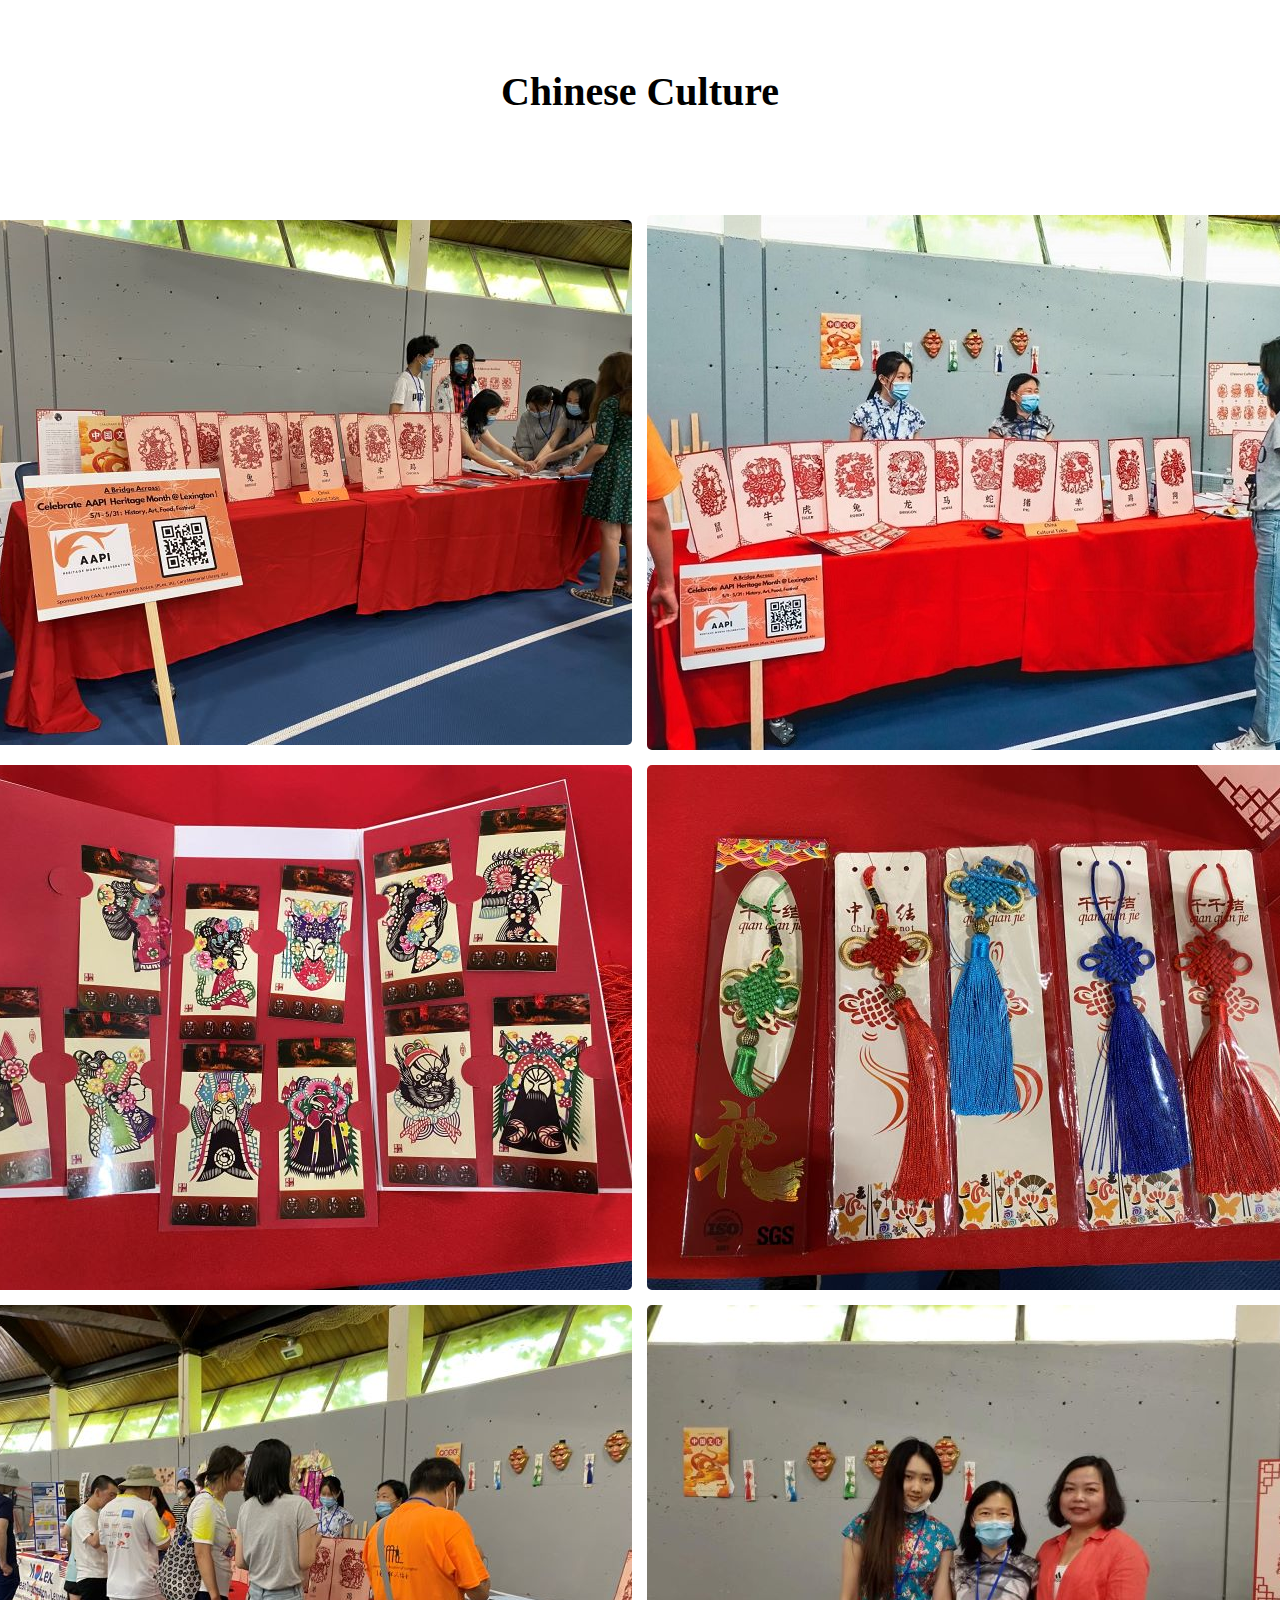
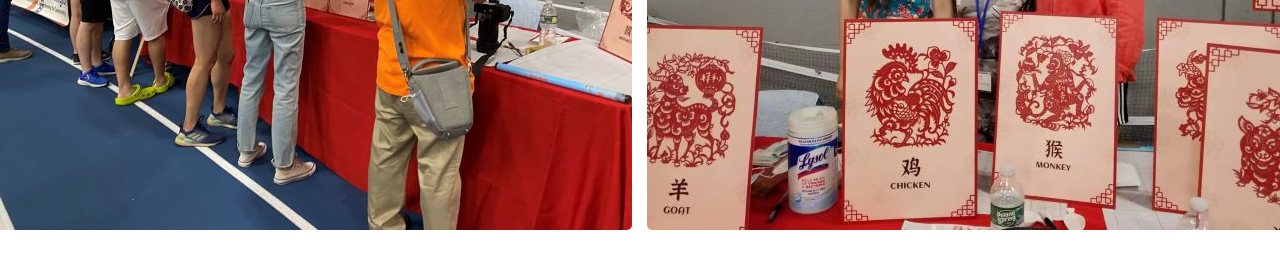
<file: table_Chinese.html>
<!DOCTYPE html>
<html lang="en">
<head>
    <meta charset="UTF-8" />
    <title>Table_Chinese</title>
    <link rel="stylesheet" href="css/celebration.css">
</head>

<body>

    <div >
        <h1 class="cele_header_table_page">Chinese Culture </h1>
    </div>   

    <div class="table_imgs_wrapper_page">

        <img src="images/Celebration_Page/Chinese_table/IMG_1585.JPG" class="table_image_page" />
        <img src="images/Celebration_Page/Chinese_table/CAAL-1.JPG" class="table_image_page" />
        <img src="images/Celebration_Page/Chinese_table/IMG_1619.JPG" class="table_image_page" />
        <img src="images/Celebration_Page/Chinese_table/IMG_1621.JPG" class="table_image_page" />
        <img src="images/Celebration_Page/Chinese_table/IMG_1848.JPG" class="table_image_page" />
        <img src="images/Celebration_Page/Chinese_table/IMG_6177.JPG" class="table_image_page" />
    </div>

</body>

</html>
</file>
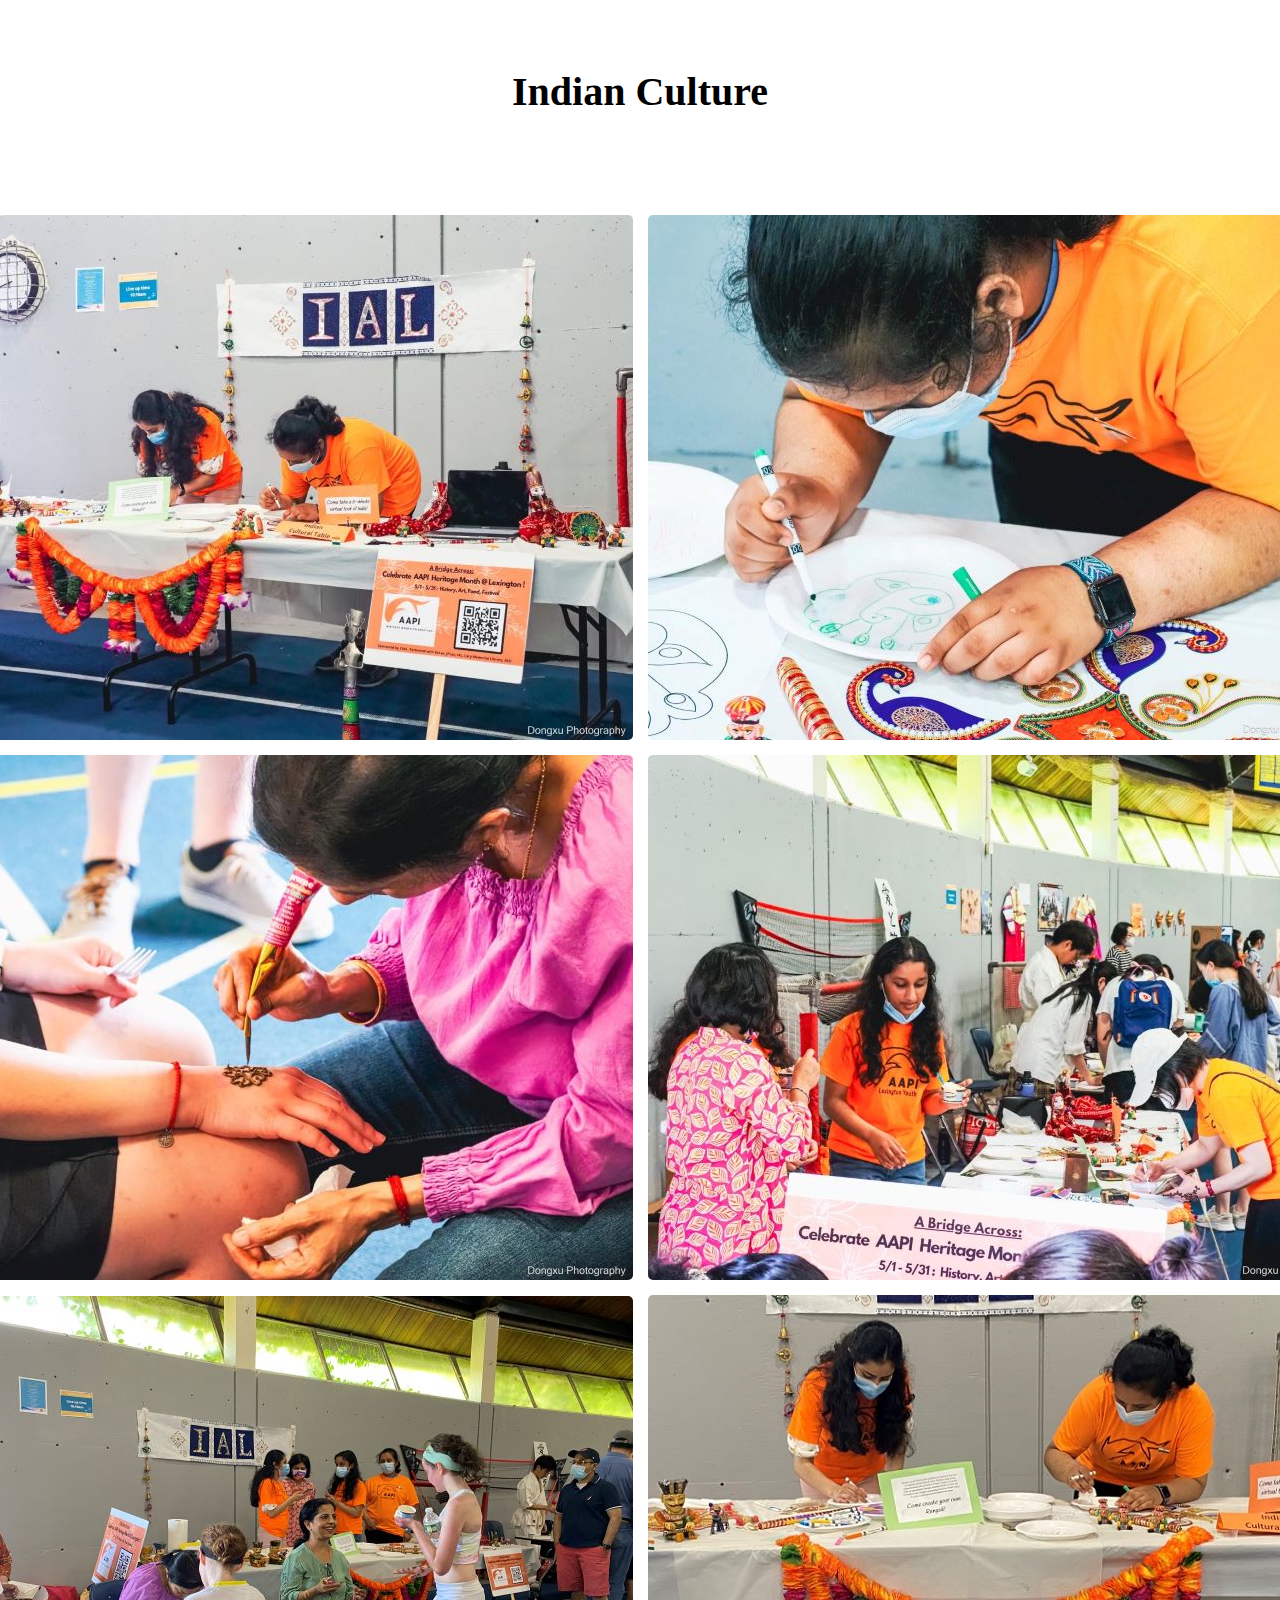
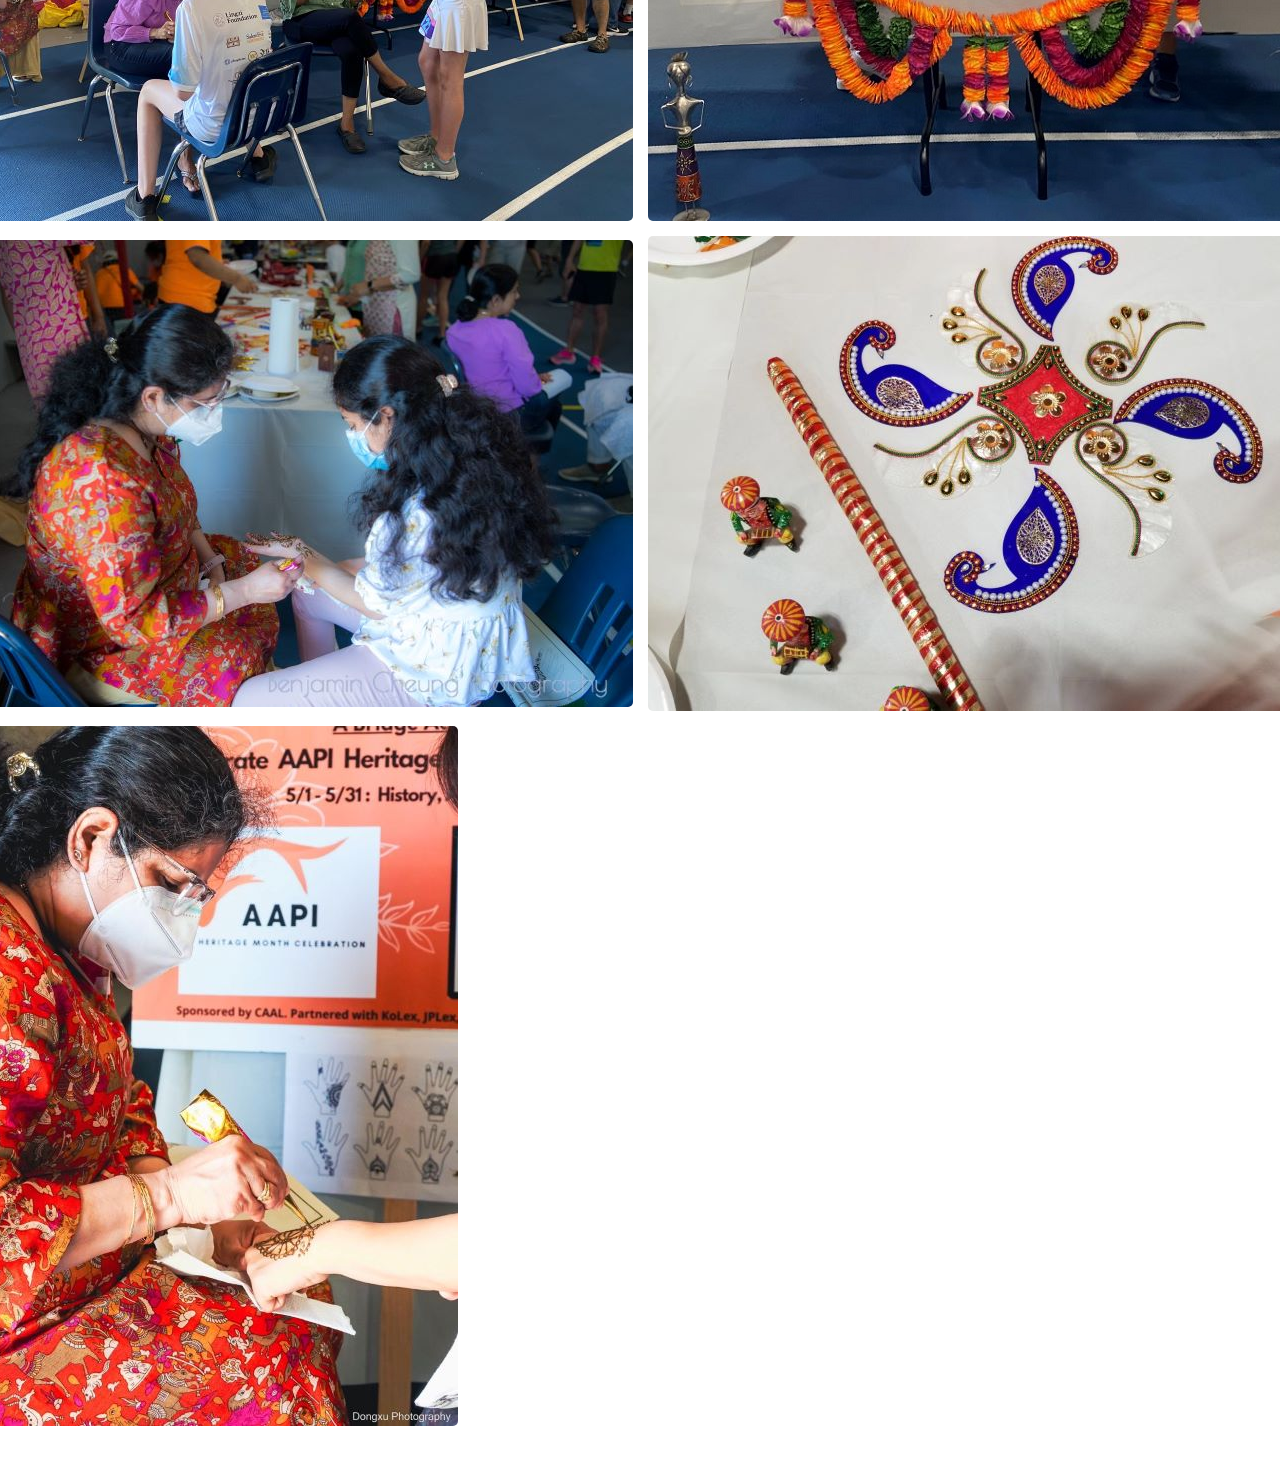
<file: table_Indian.html>
<!DOCTYPE html>
<html lang="en">
<head>
    <meta charset="UTF-8" />
    <title>Table_Indian</title>
    <link rel="stylesheet" href="css/celebration.css">
</head>

<body>

    <div >
        <h1 class="cele_header_table_page">Indian Culture </h1>
    </div>   

    <div class="table_imgs_wrapper_page">

        <img src="images/Celebration_Page/Indian_table/IAL-1.JPG" class="table_image_page" />
        <img src="images/Celebration_Page/Indian_table/IAL-2.JPG" class="table_image_page" />
        <img src="images/Celebration_Page/Indian_table/IAL-4.JPG" class="table_image_page" />
        <img src="images/Celebration_Page/Indian_table/IAL-5.JPG" class="table_image_page" />
        <img src="images/Celebration_Page/Indian_table/IMG_1803.JPG" class="table_image_page" />
        <img src="images/Celebration_Page/Indian_table/IMG_1867.JPG" class="table_image_page" />
        <img src="images/Celebration_Page/Indian_table/IMG_6170.JPG" class="table_image_page" />
        <img src="images/Celebration_Page/Indian_table/IMG_6172.JPG" class="table_image_page" />
        <img src="images/Celebration_Page/Indian_table/IAL-6.JPG" class="table_image_page" />
    </div>

</body>

</html>
</file>
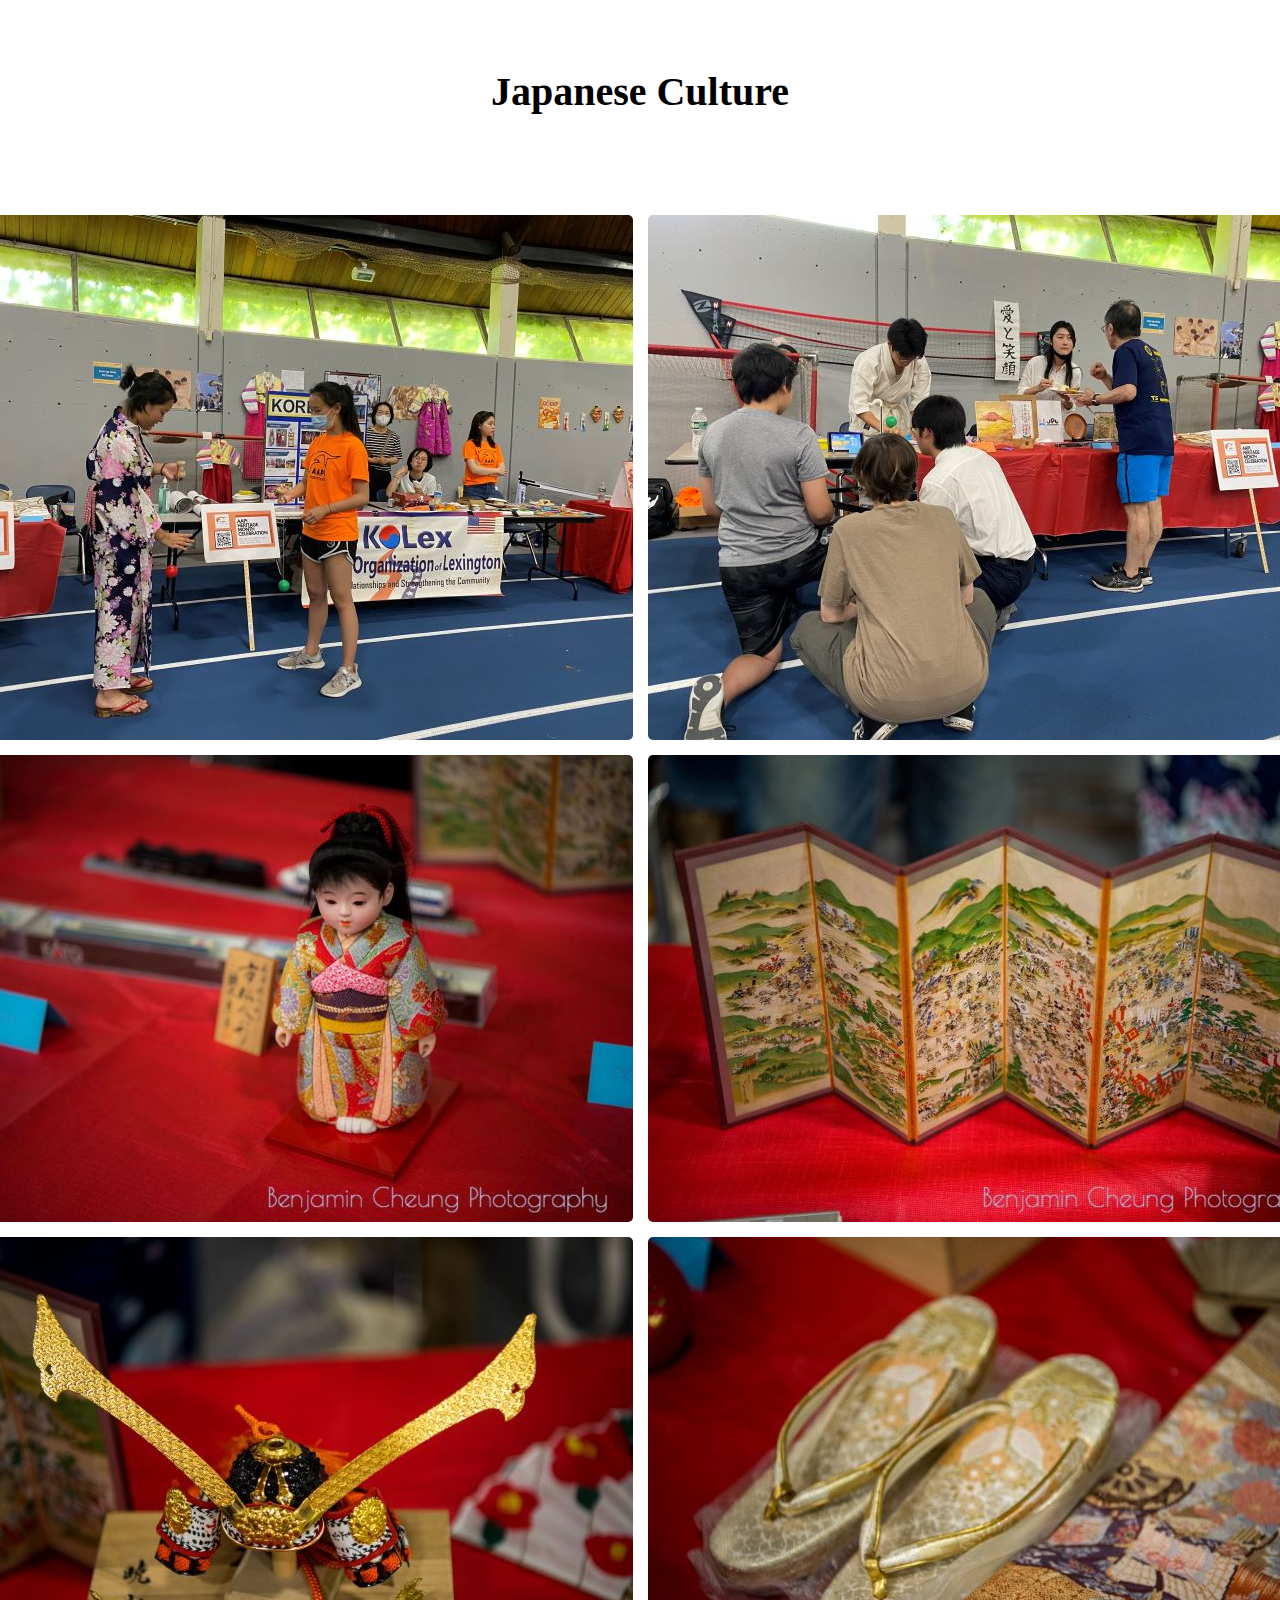
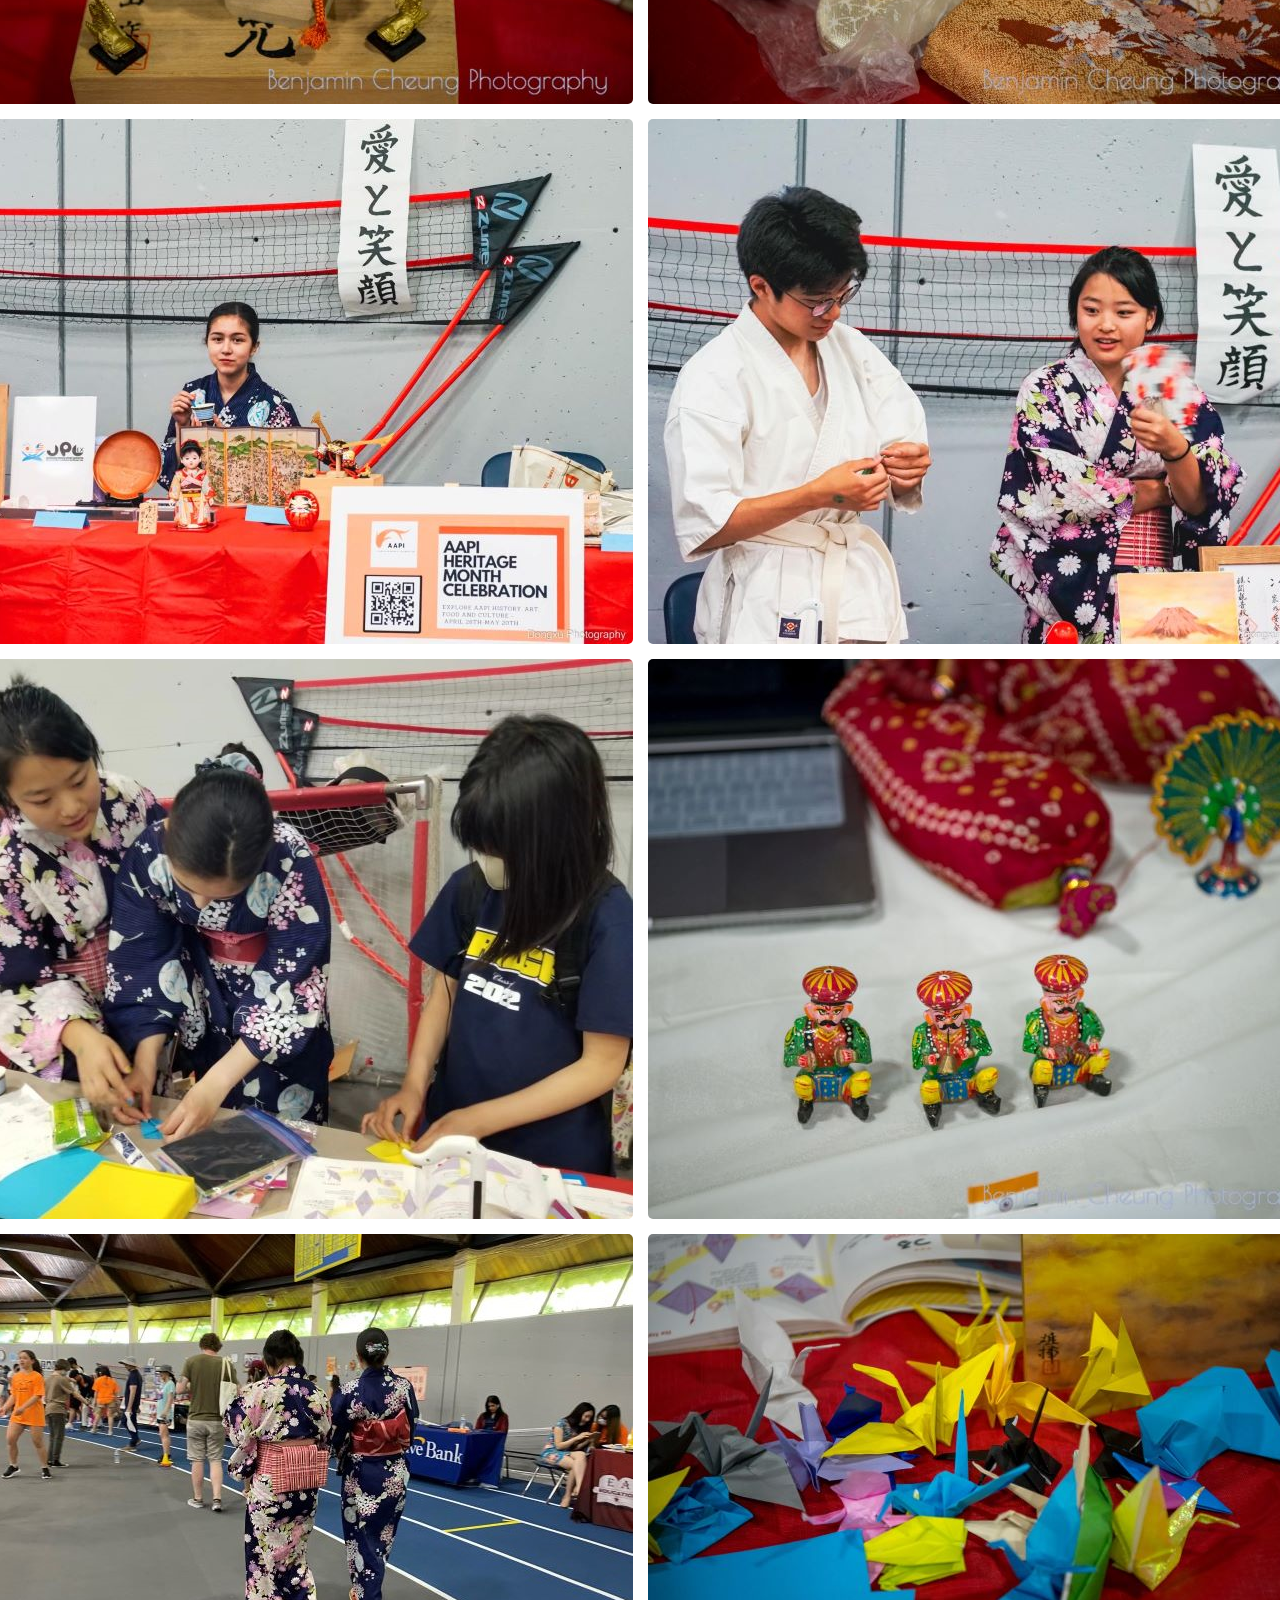
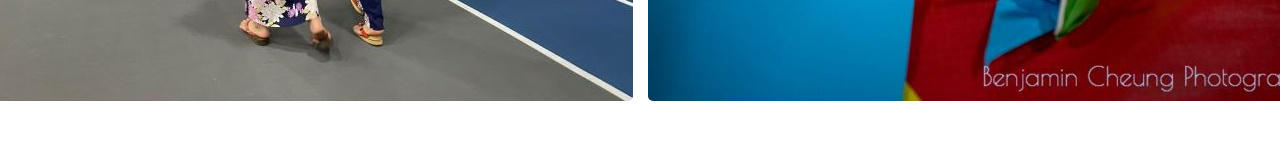
<file: table_Japanese.html>
<!DOCTYPE html>
<html lang="en">
<head>
    <meta charset="UTF-8" />
    <title>Table_Japanese</title>
    <link rel="stylesheet" href="css/celebration.css">
</head>

<body>

    <div >
        <h1 class="cele_header_table_page">Japanese Culture </h1>
    </div>   

    <div class="table_imgs_wrapper_page">
        <img src="images/Celebration_Page/Japanese_table/IMG_1818.JPG" class="table_image_page" />
        <img src="images/Celebration_Page/Japanese_table/IMG_1836.JPG" class="table_image_page" />        
        <img src="images/Celebration_Page/Japanese_table/IMG_6162.JPG" class="table_image_page" />
        <img src="images/Celebration_Page/Japanese_table/IMG_6163.JPG" class="table_image_page" />
        <img src="images/Celebration_Page/Japanese_table/IMG_6165.JPG" class="table_image_page" />
        <img src="images/Celebration_Page/Japanese_table/IMG_6166.JPG" class="table_image_page" />
        <img src="images/Celebration_Page/Japanese_table/JPLex-2.JPG" class="table_image_page" />
        <img src="images/Celebration_Page/Japanese_table/JPLex-3.JPG" class="table_image_page" />        
        <img src="images/Celebration_Page/Japanese_table/IMG_6173.JPG" class="table_image_page" /> 
        <img src="images/Celebration_Page/Japanese_table/IMG_6169.JPG" class="table_image_page" />
        <img src="images/Celebration_Page/Japanese_table/IMG_1855.JPG" class="table_image_page" />                
        <img src="images/Celebration_Page/Japanese_table/IMG_6168.JPG" class="table_image_page" />
    </div>

</body>

</html>
</file>
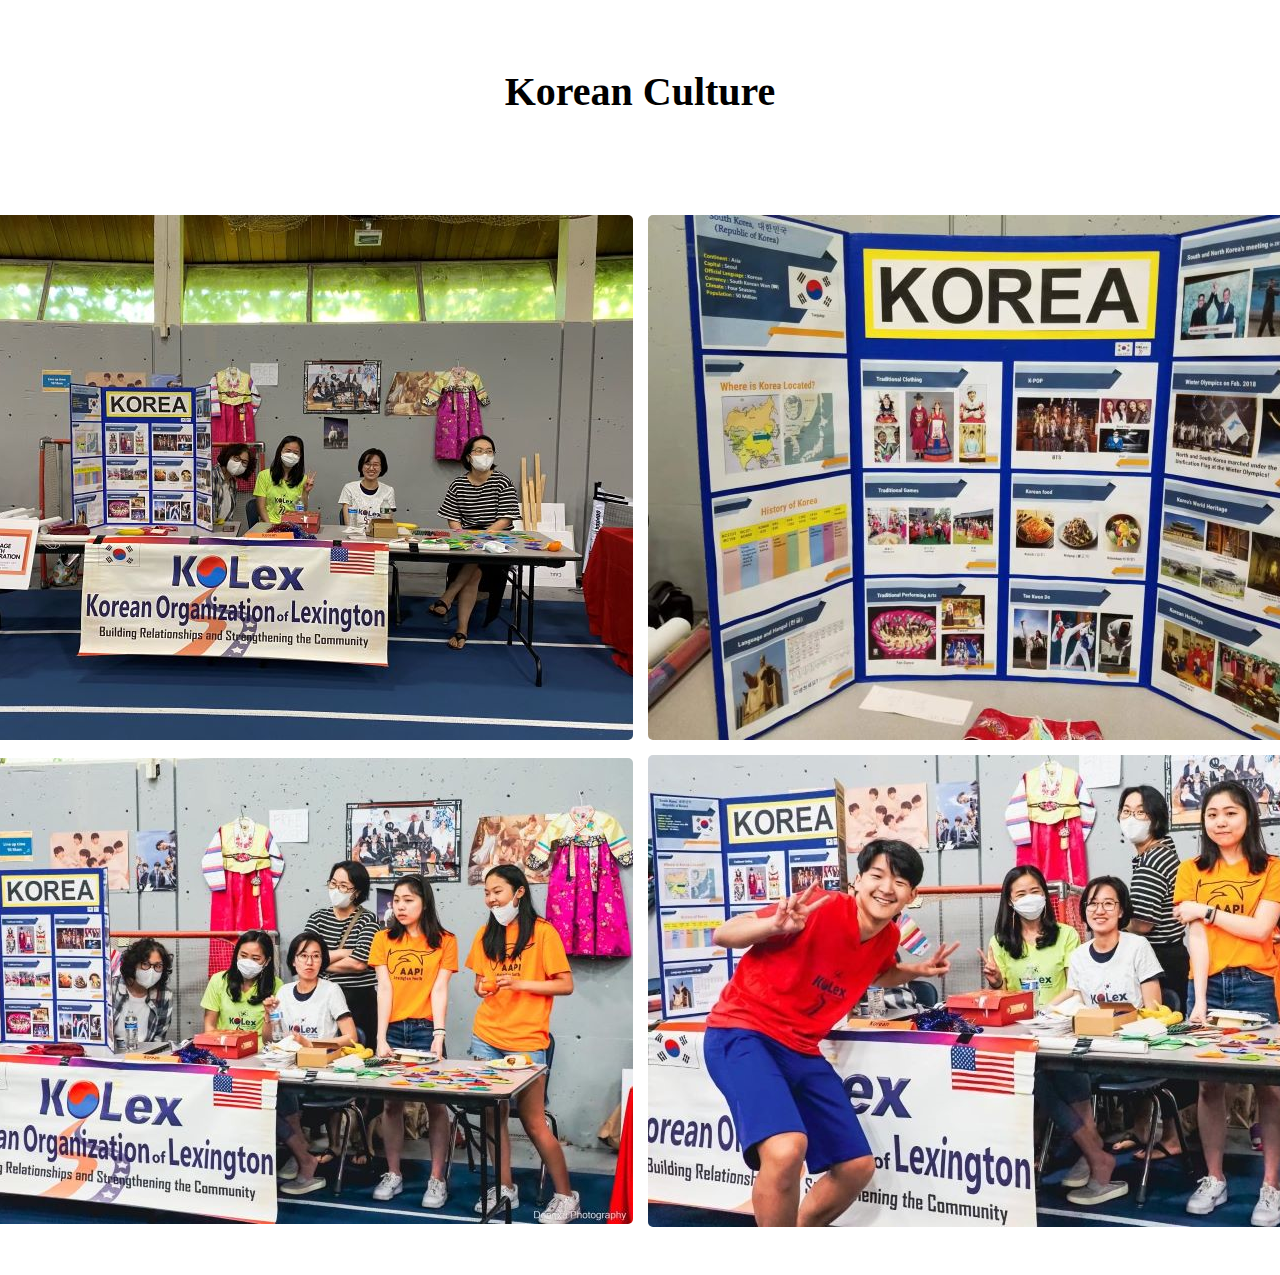
<file: table_Korean.html>
<!DOCTYPE html>
<html lang="en">
<head>
    <meta charset="UTF-8" />
    <title>Table_Korean</title>
    <link rel="stylesheet" href="css/celebration.css">
</head>

<body>

    <div >
        <h1 class="cele_header_table_page">Korean Culture </h1>
    </div>   

    <div class="table_imgs_wrapper_page">
        <img src="images/Celebration_Page/Korean_table/IMG_1737.JPG" class="table_image_page" />
        <img src="images/Celebration_Page/Korean_table/IMG_6175.JPG" class="table_image_page" />
        <img src="images/Celebration_Page/Korean_table/KOLex team.JPG" class="table_image_page" />
        <img src="images/Celebration_Page/Korean_table/KOLex.JPG" class="table_image_page" />
    </div>

</body>

</html>
</file>
<file: css/navbar.css>
.clustrmaps-map-control {
    display: none;
}

/* General Formatting */
* {
    margin: 0;
    padding: 0;
    box-sizing: border-box;
    font-family: 'Roboto', sans-serif;
}
a {
    text-decoration: none;
}
li {
    list-style: none;
}

/* Navbar CSS */
.navbar_wrapper {
    display: grid;
    width: 100%;
    grid-template-columns: 1fr 20fr 1fr;
    background-color: white;
    box-shadow: 0 2px 4px 0 rgba(0, 0, 0, 0.5);
    
    margin-bottom: 20px;
}

.navbar {
    position: relative;
    grid-column: 2;
    display: flex;
    flex-direction: row;
    justify-content: space-between;
    align-items: center;
    
    box-sizing: content-box;
    padding: 0;
    text-align: center;
    width: 100%;   
}

.navbar_links_list {
    display: flex;
    flex-direction: row;
    list-style-type: none;
}
.navbar_link {
    display: inline-block;
    padding: 0px 20px;
}
.navbar_link a {
    transition: all 0.3s ease 0s;

    float: left;
    color: var(--orange_2);
    text-align: center;
    padding: 14px 16px;
    text-decoration: none;
    font-size: var(--small_text);
    font-weight: bold;
}
.navbar_link a:hover {
    color: var(--logo_orange);
    text-decoration: underline;
    font-size: 15.5px;
}
.active a {
    border-bottom: 3px solid var(--orange_2);
    font-weight: bolder;
}

.navbar_item {
    display: inline;
}
.navbar_title {
    display: inline-block;
    margin-bottom: 0;
    font-weight: 300;
    font-size: var(--lg_text);

    cursor: pointer;

    color: #003459;
}
.logo {
    width: var(--logo_size);
}
.navbar_title a {
    text-decoration: none;
    color: var(--text_color);
    align-self: center;
    margin-left: 10px;
}

/* Creating a dropdown menu */
.dropdown {
    position: relative;
    display: inline-block;
}
.dropdown-content {
    display: none;
    position: absolute;
    background-color: #f1f1f1;
    min-width: 160px;
    box-shadow: 0px 8px 16px 0px rgba(0,0,0,0.2);
    z-index: 1;
    top: 100%;
}
.dropdown:hover .dropdown-content {display: block;}

/* Creating Mobile Menu UI */
#mobile_menu {
    display: grid;
    justify-content: center;
    align-items: center;
    position: fixed;
    z-index: 998;
    width: 100%;
    min-height: 100%;
    background: var(--logo_orange);
    top: 0;
    left: 0;
    transition: 0.3s ease-in-out;

    opacity: 0;
    top: -100%;
}
.mobile_wrapper {
    display: flex;
    flex-direction: column;
}
.mobile_navbar_link a {
    color: var(--white);
    width: 100%;

    font-size: var(--med_text);
    font-weight: 400;
    text-align: center;

    margin-top: 20px;
    margin-bottom: 20px;
}
.mobile_navbar_link a:hover {
    color: var(--orange_3);
    font-size: 27px;
}

.icon {
    position: absolute;
    top: 1.2rem;
    right: 1.5rem;
    background: transparent;
    cursor: pointer;
    outline: none;
}
.nav {
    box-shadow: 0 2px 4px 0 rgba(0,0,0,.2);
  }
/* Creating mobile menu button UI */
.mobile_icon {
    display: none;
    z-index: 999;
}
.container {
    display: inline-block;
    cursor: pointer;
}
  
.bar1, .bar2, .bar3 {
    width: 35px;
    height: 5px;
    background-color: var(--dark);
    margin: 6px 0;
    transition: 0.4s;
}
  
.change .bar1 {
    -webkit-transform: rotate(-45deg) translate(-9px, 6px);
    transform: rotate(-45deg) translate(-9px, 6px);
}
  
.change .bar2 {opacity: 0;}
  
.change .bar3 {
    -webkit-transform: rotate(45deg) translate(-8px, -8px);
    transform: rotate(45deg) translate(-8px, -8px);
}

@media (min-width: 1051px) {
    .mobile_icon {
        display: none;
        position: absolute;
        top: 0;
        right: 0;
        transform: translate(-100%, 60%);
        cursor: pointer;
    }
    #mobile_menu {
        display: none;
    }
}

@media (max-width: 1050px) {
    .navbar_links_list {
        display: none;
    }

    #mobile_menu {
        display: grid;
    }

    .navbar_title {
        font-size: 12px;
    }
    .navbar {
        width: auto;
    }
}
</file>
<file: css/celebration.css>
body {
    display: flex;
    flex-direction: column;

    min-height: 100vh;
}

.celebration_description_wrapper {
    background-position: center center;
    background-repeat: no-repeat;
    background-attachment: fixed;
    background-size: cover;
    
    font-size: var(--med_text);
    grid-column: 2 / 4;
    width:100%;
    margin-top: 20px;
}
.opacity_wrapper{
    width: 100%;
    background-color: rgba(255, 255, 255, 0.8);
}

.cele_banner {
    display: flex;
    flex-direction: column;
    align-items: center;
    padding: 20px;
  
}

.cele_banner_wrapper {
    background-image: url('../images/Celebration_Page/IMG_1750_50_3.jpg');
    background-position: center center;
    background-repeat: no-repeat;
    background-attachment: fixed;
    background-size: cover;
  
    font-size: var(--med_text);
    grid-column: 2 / 3;
    width: 100%;
    height: 450px;
    margin-top: 0px;
    padding: 0px;
}

.cele_background {
    width: 100%;
    height: 100%;
  
    display: grid;
    grid-template-columns: 1fr 90%1fr;
  
    background-color: rgba(0, 0, 0, 0.5);
    padding: 20px;
}

.main_cele_blurb {
    color: var(--light);
    text-align: center;
    border-radius: 20px;
}

.cele_blurb {
    grid-column: 2;
    padding: 230px;
    max-width: 1200px;
    justify-self: center;
}

.cele_header_table_page {
    margin: 20px;
    padding: 40px;
    text-align: center;
    font-size: 2.5rem;
    font-weight: bold;
}

.cele_header {
    margin: 40px;
    text-align: center;
    font-size: var(--title_text);
}

.cele_subheader {
    font-size: var(--subtitle_text);
}

.table_imgs_wrapper {
    background-color: var(--orange_2);
    background-size: cover; 

    padding-top: 20px;
    padding-bottom: 20px;
}

.table_imgs_body{
    display: grid;
    grid-template-columns: auto auto ;
    align-items: center;
    justify-content: center;
    grid-gap: 20px;
}

.image_table_header {
    color: var(--dark);
    font-size: var(--lg_text);
    text-align: center;
    padding-bottom: 20px;
}

.table_image{
    border-radius: 5px;
    cursor: pointer;
}

.table_imgs_wrapper_page {

    display: grid;
    grid-template-columns: auto auto ;
    align-items: center;
    justify-content: center;
    grid-gap: 15px;
    margin: 40px;
}

.table_image_page{
    border-radius: 5px;
}

/* General Formatting */
.blurb {
    max-width: 800px;
    text-align: center;
    justify-self: center;
    color: var(--text_color);
}
.wrapper {
    display: flex;
    flex-direction: column;
    align-items: center;
    padding: 20px;

}
.grid {
    height: 100%;
    flex-grow: 1;

    display: grid;
    grid-template-columns: 1fr 20fr 1fr;
    background-color: var(--orange_2);
}
.flex {
    grid-column: 2;
    display: flex;
    flex-direction: column;
}

.learn_more {
    text-decoration: none;
    background-color: var(--orange_3);
    color: var(--light);

    margin-top: 10px;
    padding: 10px;
    border-radius: 10px;

    align-self: center;
    cursor: pointer;
}

/* Headers */
.celebration_description_wrapper {
    grid-column: 2 / 4;

    font-size: var(--med_text);
    display: grid;
    width: 100%;
   
}
.summary_description_wrapper {
    grid-column: 3;
    min-height: var(--img_height);

    background-color: var(--light);
}

/* Call to Action */
.call {
    display: flex;
    flex-direction: row;
    align-self: center;
    align-items: center;
    justify-content: center;

    width: 100%;
    max-width: 1210px;
    margin-top: 20px;
    margin-bottom: 20px;
}
.socials {
    margin: 20px;
    background-color: var(--orange_1);
}
.learn_more h3 a {
    color: var(--light);
}
.register {
    margin: 20px;
}

/* Movie Setup */
.row_2 {
    align-self: center;
    display: flex;
    flex-direction: row;
    margin-bottom: 20px;
}
.flyer {
    justify-self: center;

    height: var(--img_height);
}

/* Movie Information */
.image_description_wrapper {
    text-align: left;
    grid-column: 3;
    min-height:var(--image-height);
    width:100%;
    align-items: center;
    font-size: var(--med_text);

    display: flex;
    flex-direction: column;
    justify-content: center;
}

/* Cultural Festival */
.cultural_wrapper {
    background-color: var(--logo_orange);
}
.cultural_title {
    font-size: var(--lg_text);
    color: var(--light);
}
.festival_description {
    color: var(--light);
    font-size: var(--med_text);
}

/* Footer */
.sponsor_description {
    color: var(--dark);
}

@media screen and (max-width: 1050px){
    .row_2 {
        flex-direction: column;
    }

    .film_img {
        width: 30%;
        height: auto;

        align-self: center;
    }

    body {
        min-height: 100vh;
        height: auto;
    }
}

.learn_more {
    text-decoration: none;
    background-color: var(--orange_1);
    color: var(--light);

    margin-top: 10px;
    padding: 10px;
    border-radius: 10px;

    align-self: center;
    cursor: pointer;
}
@media screen and (max-width: 1050px){
    .row_2 {
        flex-direction: column;
    }

    .film_img {
        width: 30%;
        height: auto;

        align-self: center;
    }
}
</file>
<file: css/root.css>
:root {
    --white: white;
    --light: #F7F5FB;
    --dark: #2A3D45;
    --logo_orange: #D56632;
    --logo_orange_2: #E57743;
    --orange_1: #F58A07;
    --orange_2: #F9AB55;
    --orange_3: #ffeed4;
    --light-purple: #a99ae0;
    --seafoam: #80c8cb;
    --blue1: #8bbed6;
    --purple1: #6c49ad;
    --yellow1: #f5f3ad;
    --meat: #e9d1b7;

    --text_color: var(--orange_2);
    --text_color_hover: var(--orange_1);

    --text_color_2: var(--white);

    --title_text: 40px;
    --subtitle_text: 20px;
    --lg_text: 30px;
    --med_text: 25px;
    --small_text: 15px;
    
    --img_height: 435px; 

    --logo_size: 150px;
}
</file>
<file: css/history.css>
body {
    display: flex;
    flex-direction: column;

    min-height: 100vh;
}


.history_description_wrapper {
    background-image: url('../images/Movie_background.jpeg');
    background-position: center center;
    background-repeat: no-repeat;
    background-attachment: fixed;
    background-size: cover;
    
    font-size: 20px;
    grid-column: 2 / 4;
    width:100%;
    height:100%;
    margin-top: 20px;
}
.opacity_wrapper{
    width: 100%;

    background-color: rgba(0, 0, 0, 0.6);
    border-radius: 20px;
}
.panel_wrapper {
    background-color: var(--orange_1);
    padding: 40px;
}

/* General Formatting */
.blurb {
    max-width: 800px;
    text-align: center;
    justify-self: center;
    color: var(--orange_2);
    font-size: var(--med_text);
    margin: 5px;
}
.padding {
    padding: 12px;
}

.orange{
    max-width: 800px;
    text-align: center;
    justify-self: center;
    color: var(--orange_2);
}
.wrapper {
    display: flex;
    flex-direction: column;
    justify-content: center;
    align-items: center;
    padding: 20px;
}
.grid {
    height: 100%;
    flex-grow: 1;

    display: grid;
    grid-template-columns: 1fr 20fr 1fr;
    background-color: var(--orange_2);
}
.flex {
    grid-column: 2;
    display: flex;
    flex-direction: column;
}

.learn_more {
    text-decoration: none;
    background-color: var(--orange_1);
    color: var(--light);

    margin-top: 10px;
    padding: 10px;
    border-radius: 10px;

    align-self: center;
    cursor: pointer;
}

/* Headers */
.main_description_wrapper {
    grid-column: 2 / 4;

    font-size: var(--med_text);
}
.summary_description_wrapper {
    grid-column: 3;
    min-height: var(--img_height);

    background-color: var(--light);
}

/* Call to Action */
.call {
    display: flex;
    flex-direction: row;
    align-self: center;
    align-items: center;
    justify-content: center;

    width: 100%;
    max-width: 1210px;
    margin-top: 20px;
    margin-bottom: 20px;
}
.socials {
    margin: 20px;
    background-color: var(--orange_1);
}
.learn_more h3 a {
    color: var(--light);
}

/* Movie Setup */
.row_2 {
    align-self: center;
    display: flex;
    flex-direction: row;
    padding-bottom: 20px;
    background-color: var(--orange_2);
    color: white;

    width: 100%;
}
.film_img {
    justify-self: center;

    height: var(--img_height);
}

/* Movie Information */
.movie_about {
    display: flex;
    flex-direction: column;
    justify-content: center;
    align-items: center;

    padding-top: 20px;
    padding-bottom: 20px;

    color: white;
    background-color: var(--orange_2);
}
.movie_blurb {
    color: white;
}
.history_blurb {
    color: var(--orange_1);
}
.description {
    text-align: left;
    margin-bottom: 10px;
    font-size: var(--med_text);
    color:var(--orange_1)
}

.about_blurb {
    text-align: left;
}

@media screen and (max-width: 1050px){
    .row_2 {
        flex-direction: column;
    }

    .film_img {
        width: 30%;
        height: auto;

        align-self: center;
    }

    body {
        min-height: 100vh;
        height: auto;
    }
}
</file>
<file: css/food.css>
body {
    display: flex;
    flex-direction: column;

    min-height: 100vh;
    scroll-behavior: smooth;
}

.food_week_header {
    color: white;
}
.food_description_wrapper {
    background-image: url('../images/Food_Page/aapi-dishes2.png');
    background-position: center center;
    background-repeat: no-repeat;
    background-attachment: fixed;
    background-size: cover;
    
    font-size: 20px;
    grid-column: 2 / 4;
    width:100%;
    margin-top: 20px;
}
.opacity_wrapper{
    width: 100%;
    background-color: rgba(0, 0, 0, 0.5);
}

/* General Formatting */
.blurb {
    max-width: 800px;
    text-align: center;
    justify-self: center;
    color: white;
}
.wrapper {
    display: flex;
    flex-direction: column;
    align-items: center;
    padding: 20px;

}
.grid {
    height: 100%;
    flex-grow: 1;

    display: grid;
    grid-template-columns: 1fr 20fr 1fr;
    background-color: var(--orange_2);
}
.flex {
    grid-column: 2;
    display: flex;
    flex-direction: column;
}

.learn_more {
    text-decoration: none;
    background-color: var(--orange_3);
    color: var(--light);

    margin-top: 10px;
    padding: 10px;
    border-radius: 10px;

    align-self: center;
    cursor: pointer;
}

/* Headers */
.main_description_wrapper {
    grid-column: 2 / 4;

    font-size: 20px;
}
.summary_description_wrapper {
    grid-column: 3;
    min-height: var(--img_height);

    background-color: var(--light);
}

/* Call to Action */
.call {
    display: flex;
    flex-direction: column;
    align-items: center;
    justify-content: center;
    align-self: center;

    width: 100%;
    max-width: 1210px;
    margin-top: 20px;
    margin-bottom: 20px;
}
.socials {
    margin: 20px;
    background-color: var(--orange_1);
}
.learn_more h3 a {
    color: var(--light);
}

/* Discussion Wrapper */
.panel_discussion_wrapper {
    display: flex;
    flex-direction: column;
    align-items: center;
    
    padding: 20px;
}
.panelist_description {
    font-size: var(--small_text);
    color: black;
}

/* Movie Setup */
.row_2 {
    align-self: center;
    display: flex;
    flex-direction: row;
}
.film_img {
    justify-self: center;

    height: var(--img_height);
}

/* Movie Information */
.history_blurb {
    color: var(--orange_1);
}
.description {
    text-align: left;
    margin-bottom: 10px;
}
.image_description_wrapper {
    text-align: right;
    grid-column: 3;
    min-height:var(--image-height);
    width:100%;
    align-items: center;
    justify-content: center;
    font-size: larger;
  }

@media screen and (max-width: 1050px){
    .row_2 {
        flex-direction: column;
    }

    .film_img {
        width: 30%;
        height: auto;

        align-self: center;
    }

    body {
        min-height: 100vh;
        height: auto;
    }
}

.cookbook_wrapper{
    grid-column: 3;
    min-height: var(--img_height);
    background-color: var(--orange_2);
    text-align: center;
    margin-top: 10px;
    padding-top: 50px;
    padding-left: 50px;
    padding-right: 50px;
    padding-bottom: 50px; 
}
.learn_more {
    text-decoration: none;
    background-color: var(--orange_1);
    color: var(--light);

    margin-top: 10px;
    padding: 10px;
    border-radius: 10px;

    align-self: center;
    cursor: pointer;
}
@media screen and (max-width: 1050px){
    .row_2 {
        flex-direction: column;
    }

    .film_img {
        width: 30%;
        height: auto;

        align-self: center;
    }
}

/* Food Panel */
.panel_wrapper {
    display: flex;
    flex-direction: column;
    justify-content: center;
    align-items: center;

    padding: 20px;
    background-color: var(--logo_orange);
}

.panelist_header {
    color: var(--dark);
    font-size: var(--lg_text);
}

.panelist_wrapper {
    display: flex;
    flex-direction: row;
    justify-content: space-around;
    align-items: center;

    width: 100%;
    padding: 20px;
    background-color: var(--logo_orange);
    color: var(--dark);
}
.panelist {
    max-width: 400px;
    max-height: 700px;
    border: 1px solid var(--dark);
    background-color: var(--light);
    border-radius: 20px;
    padding: 20px;

    display: flex;
    flex-direction: column;
    justify-content: center;
    align-items: center;
}
.panelist_width {
    max-width: 300px;
    margin: 10px;
}

@media screen and (max-width: 1350px) {
    .panelist_wrapper {
        flex-direction: column;
    }
    .panelist {
        margin-top: 10px;
        margin-bottom: 10px;
    }
    .panelist_width {
        min-width: 0px;
        width: 80%;
    }
}

/* Row 4 */
.sponsor_wrapper {
    display: flex;
    flex-direction: column;
    justify-content: center;
    align-items: center;

    padding: 20px;
    color: var(--orange_1);
}

.sponsor_title {
    font-size: var(--lg_text);
    margin-bottom: 15px;
}
.sponsor_description {
    font-size: var(--med_text);
}
</file>
<file: css/interview.css>
.interview_wrapper {
    display: flex;
    flex-direction: column;
    align-items: center;
    background-color: var(--logo_orange_2);
    color: var(--light);
}

.producer_title {
    margin-top: 20px;
    margin-bottom: 20px;
}
.youtube_video {
    width: 850px;
    height: 500px;
}

.producer_wrapper {
    display: grid;
    grid-template-columns: 1fr 45% 45% 1fr;
    background-color: var(--white);
}
.producer {
    display: flex;
    flex-direction: column;
    align-items: center;

    padding: 30px;
}
.procuder_name {
    margin: 10px;
}
.prod_1 {
    grid-column: 2/3;
    background-color: var(--white);
    color:rgb(0, 0, 0);
}
.prod_2 {
    grid-column: 3/4;
    background-color: var(--white);
    color:rgb(0, 0, 0);
}

.books_movies_header {
    color: var(--white);
    /*font-size: var(--med_text);*/
    font-size: 30px;
    text-align: center;
}

.books_movies_description {
    font-size: 20px;
    color: var(--white);
    text-align: center;
}

.sponsor_description {
    grid-column: 2/4;
    padding-left: 30px;
    padding-right: 30px;
    padding-bottom: 30px;
    background-color: rgb(254, 254, 255);
    color: #E57743;
    text-align: center;
    font-size: 20px;
    border-radius: 20px;
    margin-bottom: 20px;
}

@media screen and (max-width: 1000px) {
    .youtube_video {
        width: 550px;
        height: 300px;
    }
}

@media screen and (max-width: 670px) {
    .producer_title {
        margin: 20px;
    }

    .producer_wrapper {
        display: flex;
        flex-direction: column;
    }
    
    .youtube_video {
        width: 250px;
        height: 200px;
    }

    .sponsor_description {
        border-radius: 0px;
        margin-bottom: 0px;
    }
}
</file>
<file: css/main.css>
.header {
    margin: 20px;
    text-align: center;
    font-size: var(--title_text);
}
.subheader {
    font-size: var(--subtitle_text);
}
.full_width {
    width: 100%;
}
.description {
    margin: 10px;
}
.blurb {
    grid-column: 2;
    padding: 50px;
    max-width: 900px;
    justify-self: center;
}
.banner {
    background-color: var(--logo_orange_2);
    border-top: 3px solid var(--dark);
    border-bottom: 3px solid var(--dark);
}

/* Main Body Information */
.main_wrapper {
    background-image: url('../images/parade.jpg');
    background-position: center center;
    background-repeat: no-repeat;
    background-attachment: fixed;
    background-size: cover;
}
.background {
    width: 100%;

    display: grid;
    grid-template-columns: 1fr 90%1fr;

    background-color: rgba(0, 0, 0, 0.5);
}
.main_blurb {
    color: var(--light);
    text-align: center;
    border-radius: 20px;
}
.main_image {
    grid-column: 2/3;
    max-width: 200px;
    max-height: fit-content;
    align-self: center;
}
.body_wrapper{
    background-image:url('./images/home_background.jpg');
    background-size: cover;
    font-size: var(--med_text);
    grid-column: 2 / 4;
    width:100%;
}
@media screen and (max-width: 650px) {
    .main_wrapper {
        display: flex;
    }
    .main_blurb {
        font-size: var(--subtitle_text);
    }
    .blurb {
        padding: 10px;
        justify-self: center;
    }
}

/* About Us Section */
.about_row {
    display: flex;
    flex-direction: row;

    color: white;
}
.opacity_wrapper{
    width: 100%;
    background-color: rgba(255, 255, 255, 0.8);
}
.photo_wrapper{
    float:left;
    background-position: center;
    background-repeat: no-repeat;
    background-attachment:fixed;
    background-size:contain;
}
.summary_description_wrapper {
    display: flex;
    flex-direction: column;
    justify-content: center;

    min-height: 445px;
    align-items: center;
}
.about_description {
    font-size: var(--med_text);
    margin: 30px;
}
.partnered_row {
    display: flex;
    flex-direction: row;
    justify-content: center;
}

/* Sponsor Section */
.sponsor_row {
    display: flex;
    flex-direction: column;
    color: var(--orange_1);
}
.sponsors {
    width: 100%;
    max-width: none;
    max-height: none;

    display: grid;
    grid-template-columns: 1fr 1fr 1fr 1fr 1fr 1fr 1fr 1fr;
    row-gap: 20px;
    padding: 20px;
}
.sponsor_wrapper {
    display: flex;
    flex-direction: column;
    justify-content: center;
    align-items: center;
}
.logo {
    justify-self: center;
    align-self: center;
}
.sponsor_description {
    margin: 6px;
    color: var(--dark);
}

.about_image {
    justify-self: center;
    width: 300px;
}

@media screen and (max-width: 850px) {
    .about_row {
        flex-direction: column;
    }
    .about_image {
        width: 80%;
    }

    .sponsors {
        display: flex;
        flex-direction: row;
        flex-wrap: wrap;
        justify-content: space-around;
    }
    .sponsor_wrapper {
        margin: 6px;
    }
}
@media screen and (max-width: 650px) {
    .main_wrapper {
        display: flex;
        flex-direction: column;
    }
    .row_2 {
        flex-direction: column;
    }
    .sponsors {
        display: grid;
        grid-template-columns: 1fr 1fr;
    }
}
</file>
<file: css/timeline.css>
/* Create timeline */
.timeline {
    position: relative;
    max-width: 1200px;
    margin: 0 auto;
    
}
.timeline::after {
    content: '';
    position: absolute;
    width: 6px;
    background-color: var(--dark);
    top: 0;
    bottom: 0;
    left: 50%;
    margin-left: -3px;
}
.timeline_container {
    padding: 10px 40px;
    position: relative;
    background-color: inherit;
    width: 50%;

    display: flex;
    flex-direction: row;
}
/* .timeline_img {
    width: ;
} */
.timeline_container::after {
    content: '';
    position: absolute;
    width: 25px;
    height: 25px;
    right: -17px;
    background-color: white;
    border: 4px solid var(--orange_2);
    top: 15px;
    border-radius: 50%;
    z-index: 1;
}
.timeline_container a:hover {
    color: var(--orange_1);
    text-decoration: underline;
    font-size: 1.01em;
}
.timeline_header {
    margin-bottom: 20px;
}

/* Placement of the contianer */
.left {
    left: 0;
}
.right {
    left: 50%;
}
.left::before {
    content: " ";
    height: 0;
    position: absolute;
    top: 22px;
    width: 0;
    z-index: 1;
    right: 30px;
    border: medium solid var(--orange_2);
    border-width: 10px 0 10px 10px;
    border-color: transparent transparent transparent var(--orange_2);
}
.right::before {
    content: " ";
    height: 0;
    position: absolute;
    top: 22px;
    width: 0;
    z-index: 1;
    left: 30px;
    border: medium solid var(--orange_2);
    border-width: 10px 10px 10px 0;
    border-color: transparent var(--orange_2) transparent transparent;
}
.right::after {
    left: -16px;
}

.content {
    display: flex;
    flex-direction: column;

    padding: 20px 30px;

    color: var(--light);

    position: relative;
    border-radius: 6px;
}
.learn_more {
    text-decoration: none;
    background-color: var(--light);
    color: var(--orange_2);
    
    margin-top: 10px;
    padding: 10px;
    border-radius: 10px;

    align-self: center;
    cursor: pointer;
}

/* Specific looks for each box */
.box_1 {
    background-color: rgba(249, 171, 85, 1);
}
.box_2 {
    background-color: var(--orange_2);
}
.box_3 {
    background-color: var(--logo_orange_2);
}
.box_4 {
    background-color: var(--logo_orange);
}

@media screen and (max-width: 650px) {
    /* Place the timelime to the left */
    .timeline::after {
        left: 31px;
    }
    
    /* Full-width containers */
    .timeline_container {
        width: 100%;
        padding-left: 70px;
        padding-right: 25px;
    }
    
    /* Make sure that all arrows are pointing leftwards */
    .timeline_container::before {
        left: 60px;
        border: medium solid var(--orange_2);
        border-width: 10px 10px 10px 0;
        border-color: transparent var(--orange_2) transparent transparent;
    }
  
    /* Make sure all circles are at the same spot */
    .left::after, .right::after {
        left: 15px;
    }
    
    /* Make all right containers behave like the left ones */
    .right {
        left: 0%;
    }
}
</file>
